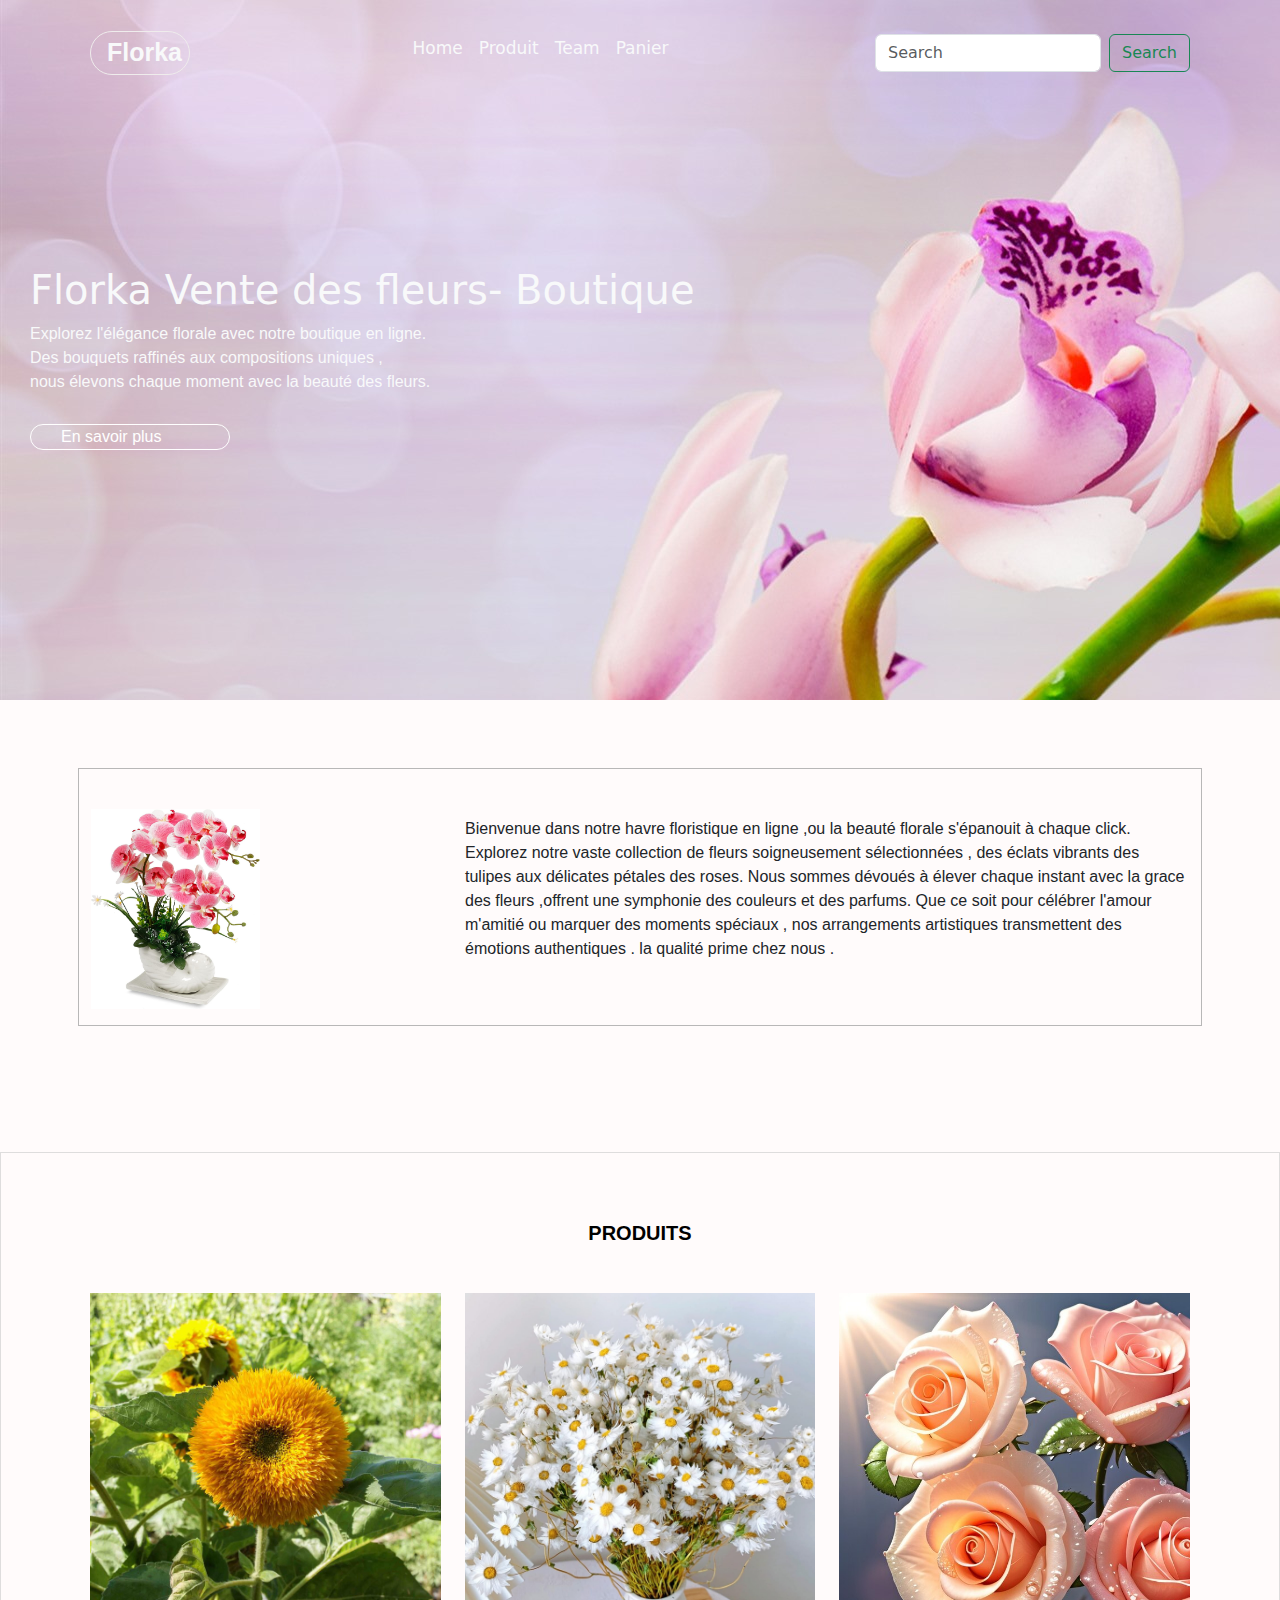
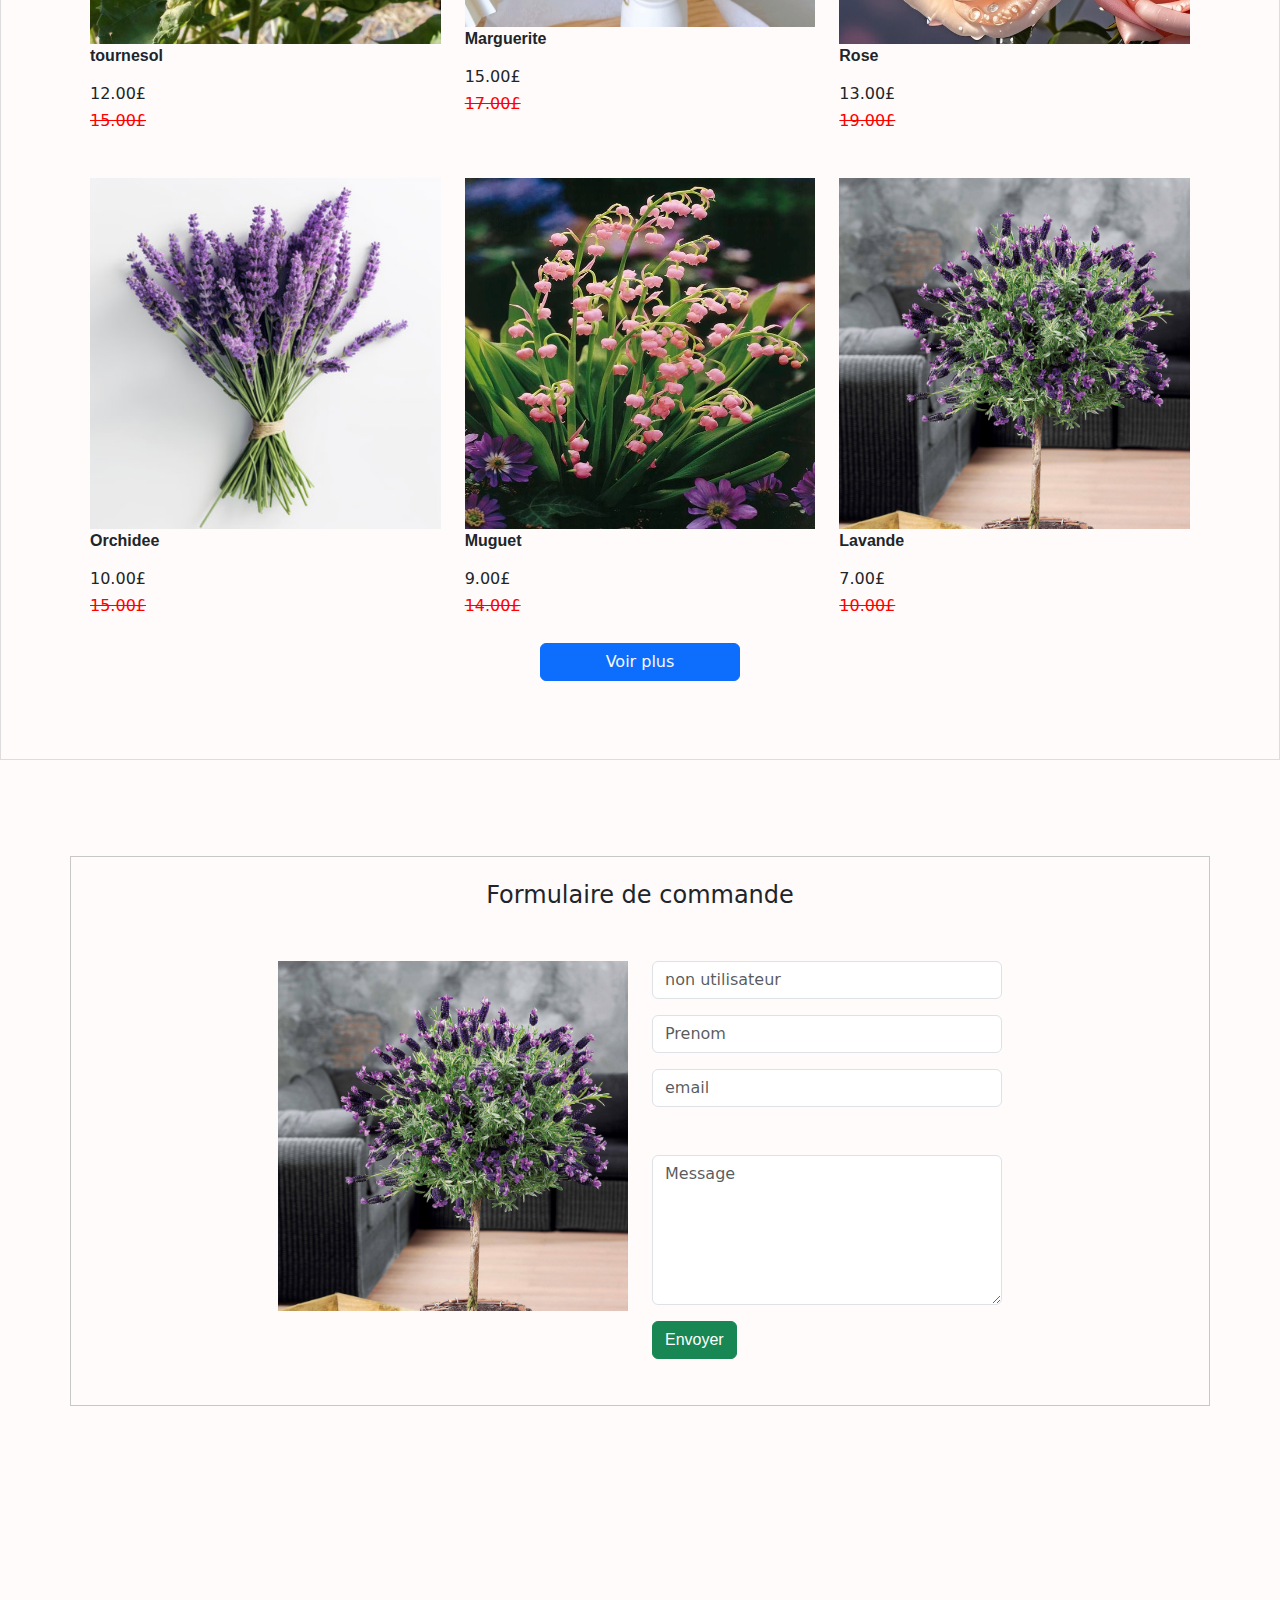
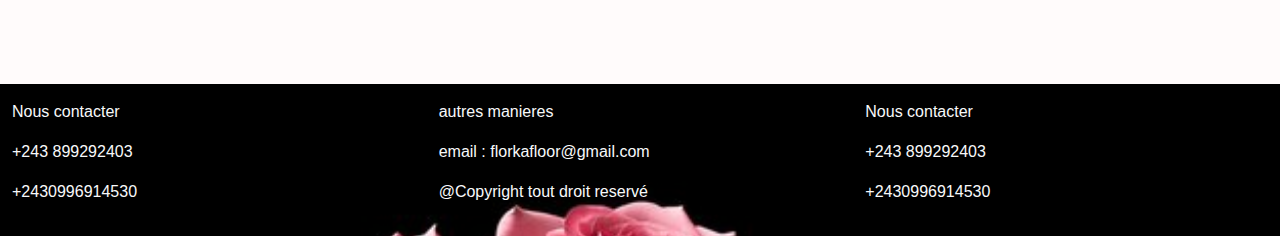
<file: index.html>
<!DOCTYPE html>
<html lang="en">
  <head>
    <meta charset="UTF-8" />
    <meta name="viewport" content="width=device-width, initial-scale=1.0" />
    <title>Document</title>
    <link
      href="https://cdn.jsdelivr.net/npm/bootstrap@5.3.3/dist/css/bootstrap.min.css"
      rel="stylesheet"
      integrity="sha384-QWTKZyjpPEjISv5WaRU9OFeRpok6YctnYmDr5pNlyT2bRjXh0JMhjY6hW+ALEwIH"
      crossorigin="anonymous"
    />
    <script
      src="https://cdn.jsdelivr.net/npm/bootstrap@5.3.3/dist/js/bootstrap.bundle.min.js"
      integrity="sha384-YvpcrYf0tY3lHB60NNkmXc5s9fDVZLESaAA55NDzOxhy9GkcIdslK1eN7N6jIeHz"
      crossorigin="anonymous"
    ></script>
    <link rel="stylesheet" href="index.css" />
  </head>
  <body>
    <header class="header">
      <nav
        class="navbar navbar-expand-lg text-light col-md-12 col-sm-12 col-xs-12"
      >
        <div class="container">
          <a class="navbar-brand text-light fw-bold fs-20 logo" href="#"
            >Florka</a
          >
          <button
            class="navbar-toggler"
            type="button"
            data-bs-toggle="collapse"
            data-bs-target="#navbarSupportedContent"
            aria-controls="navbarSupportedContent"
            aria-expanded="false"
            aria-label="Toggle navigation"
          >
            <span class="navbar-toggler-icon"></span>
          </button>
          <div class="collapse navbar-collapse" id="navbarSupportedContent">
            <ul class="navbar-nav mx-auto mb-2 mr-2 text-light">
              <li class="nav-item">
                <a
                  class="nav-link active text-light"
                  aria-current="page"
                  href="#"
                  >Home</a
                >
              </li>
              <li class="nav-item">
                <a class="nav-link text-light" href="produit.html">Produit</a>
              </li>
              <li class="nav-item">
                <a class="nav-link text-light" href="team.html">Team</a>
              </li>

              <li class="nav-item">
                <a class="nav-link text-light" href="panier.html">Panier</a>
              </li>
            </ul>
            <form class="d-flex" role="search">
              <input
                class="form-control me-2"
                type="search"
                placeholder="Search"
                aria-label="Search"
              />
              <button class="btn btn-outline-success" type="submit">
                Search
              </button>
            </form>
          </div>
        </div>
      </nav>
      <!-- <nav class="navbar navbar-expand-lg  text-light col-md-12 col-sm-12 col-xs-12">
        <div class="container">
          <a class="navbar-brand text-light fw-bold fs-20 logo" href="#">Florka</a>
           <button
            class="navbar-toggler"
            type="button"
            data-bs-toggle="collapse"
            data-bs-target="#navbarsupportedContent"
            aria-controls="navbarSupportedContent"
            aria-expanded="false"
            aria-label="Toggle navigation"
          >
            <span class="navbar-toggler-icon"></span>
          </button> 
           <label for="check" class="check">
            <img src="images/menu.png" alt="">
          </label>
          <div>
            <input type="checkbox" name="check" id="check">
            <ul class="menu2">
              <li class="nav-item">
                <a
                  class="nav-link active text-light"
                  aria-current="page"
                  href="#"
                  >Home</a
                >
              </li>
              <li class="nav-item">
                <a class="nav-link text-light" href="produit.html">Produit</a>
              </li>
              <li class="nav-item">
                <a class="nav-link text-light" href="team.html">Team</a>
              </li>

              <li class="nav-item">
                <a class="nav-link text-light" href="panier.html">Panier</a>
              </li>
            </ul>
          </div>
          <div class="collapse navbar-collapse" id="navbarSupportedContent"> 
            <ul class="navbar-nav mx-auto mb-2 mr-2 text-light menu1">
              <li class="nav-item">
                <a
                  class="nav-link active text-light"
                  aria-current="page"
                  href="#"
                  >Home</a
                >
              </li>
              <li class="nav-item">
                <a class="nav-link text-light" href="produit.html">Produit</a>
              </li>
              <li class="nav-item">
                <a class="nav-link text-light" href="team.html">Team</a>
              </li>

              <li class="nav-item">
                <a class="nav-link text-light" href="panier.html">Panier</a>
              </li>
            </ul>
            <form class="d-flex" role="search">
              <input
                class="form-control me-2 rounded"
                type="search"
                placeholder="Search"
                aria-label="Search"
              />
              <button class="btn btn-secondary mx-3 rounded" type="submit">
                Recherche
              </button>
            </form>
          </div>
        </div>
      </nav> -->
      <div class="titre-p">
        <h1 class="text-light">Florka Vente des fleurs- Boutique</h1>
        <p class="text-light">
          Explorez l'élégance florale avec notre boutique en ligne.<br />
          Des bouquets raffinés aux compositions uniques ,<br />
          nous élevons chaque moment avec la beauté des fleurs.<br />
        </p>
      </div>

      <p class="text-light br-30 bg-outline-light plus">
        <a href="">En savoir plus</a>
      </p>
    </header>

    <section class="bloc-1 py-5">
      <div class="container">
        <div class="row" style="border: 1px solid rgb(184, 183, 183)">
          <div class="col-md-4">
            <img
              src="images/orchidee1.jpg"
              style="height: 200px"
              class="img-fluid border: 1px solid black;"
              alt=""
            />
          </div>
          <div class="col-md-8">
            <p class="py-5" style="font-size: 20">
              Bienvenue dans notre havre floristique en ligne ,ou la beauté
              florale s'épanouit à chaque click. Explorez notre vaste collection
              de fleurs soigneusement sélectionnées , des éclats vibrants des
              tulipes aux délicates pétales des roses. Nous sommes dévoués à
              élever chaque instant avec la grace des fleurs ,offrent une
              symphonie des couleurs et des parfums. Que ce soit pour célébrer
              l'amour m'amitié ou marquer des moments spéciaux , nos
              arrangements artistiques transmettent des émotions authentiques .
              la qualité prime chez nous .
            </p>
          </div>
        </div>
      </div>
    </section>
    <section
      class="bloc-2 py-5 my-5"
      style="border: 1px solid rgb(222, 221, 221)"
    >
      <div class="container">
        <h5 class="mx-auto en-tete text-uppercase">Produits</h5>
        <div class="row">
          <div class="col-md-4 col-sm-12">
            <img src="images/tournesol1.jpg" class="img-fluid" alt="" />
            <p class="mx-auto">tournesol</p>
            <h6 class="mx-auto">12.00£</h6>
            <s><h6 class="mx-auto" style="color: red">15.00£</h6></s>
          </div>
          <div class="col-md-4 col-sm-12">
            <img src="images/marguerite1.jpg" class="img-fluid" alt="" />
            <p class="mx-auto">Marguerite</p>
            <h6 class="mx-auto">15.00£</h6>
            <s><h6 class="mx-auto" style="color: red">17.00£</h6></s>
          </div>
          <div class="col-md-4 col-sm-12">
            <img src="images/rose2.jpg" class="img-fluid" alt="" />
            <p class="mx-auto">Rose</p>
            <h6 class="mx-auto">13.00£</h6>
            <s><h6 class="mx-auto" style="color: red">19.00£</h6></s>
          </div>
          <div class="col-md-4 col-sm-12">
            <img src="images/lavande2.jpg" class="img-fluid" alt="" />
            <p class="mx-auto">Orchidee</p>
            <h6 class="mx-auto">10.00£</h6>
            <s><h6 class="mx-auto" style="color: red">15.00£</h6></s>
          </div>
          <div class="col-md-4 col-sm-12">
            <img src="images/muguet1.jpg" class="img-fluid" alt="" />
            <p class="mx-auto">Muguet</p>
            <h6 class="mx-auto">9.00£</h6>
            <s><h6 class="mx-auto" style="color: red">14.00£</h6></s>
          </div>
          <div class="col-md-4 col-sm-12">
            <img src="images/lavande1.jpg" class="img-fluid" alt="" />
            <p class="mx-auto">Lavande</p>
            <h6 class="mx-auto">7.00£</h6>
            <s><h6 class="mx-auto" style="color: red">10.00£</h6></s>
          </div>

          <a
            href="produit.html"
            class="btn btn-primary text-light voir"
            target="_blank"
            style="width: 200px"
            >Voir plus</a
          >
        </div>
      </div>
    </section>

    <section class="bloc-3 py-5">
      <fieldset>
        <div
          class="container"
          style="border: 1px solid rgb(200, 199, 199); margin-bottom: 30px"
        >
          <legend class="text-center">Formulaire de commande</legend>
          <div class="row">
            <div class="col-sm-12 col-md-2"></div>
            <div class="col-sm-12 col-md-4">
              <img src="images/lavande1.jpg" class="img-fluid" alt="" />
            </div>
            <div class="col-sm-12 col-md-4">
              <form action="index.html" method="post" class="form-submit">
                <div class="input-group mb-3">
                  <input
                    type="text"
                    class="form-control"
                    placeholder="non utilisateur"
                    aria-label="Username"
                    aria-describedby="basic-addon1"
                  />
                </div>
                <div class="input-group mb-3">
                  <input
                    type="text"
                    class="form-control"
                    placeholder="Prenom"
                    aria-label="Username"
                    aria-describedby="basic-addon1"
                  />
                </div>
                <div class="input-group mb-5">
                  <input
                    type="email"
                    class="form-control"
                    placeholder="email"
                    aria-label="Username"
                    aria-describedby="basic-addon1"
                  />
                </div>
                <div class="input-group">
                  <textarea
                    class="form-control"
                    aria-label="With textarea"
                    placeholder="Message"
                    style="height: 150px"
                  ></textarea>
                </div>
                <a href="inscription.html"
                  ><input type="submit" value="Envoyer" class="my-3 btn btn-success"
                /></a>
              </form>
              <div class="col-sm-12 col-md-2"></div>
            </div>
          </div>
        </div>
      </fieldset>
    </section>
    <footer class="" style="font-size: 5px">
      <div class="container-fluid">
        <div class="row" style="font-size: 10px">
          <div
            class="col-sm-4 col-md-4 my-3 text-light"
            style="font-size: 13px"
          >
            <p>Nous contacter</p>
            <p>+243 899292403</p>
            <p>+2430996914530</p>
          </div>
          <div
            class="col-sm-4 col-md-4 text-light my-3"
            style="font-size: 13px"
          >
            <p>autres manieres</p>
            <p>email : florkafloor@gmail.com</p>
            <p>@Copyright tout droit reservé</p>
          </div>
          <div
            class="col-sm-4 col-md-4 text-light my-3"
            style="font-size: 13px"
          >
            <p class="mb-3">Nous contacter</p>
            <p>+243 899292403</p>
            <p>+2430996914530</p>
          </div>
        </div>
      </div>
    </footer>
  </body>
</html>
</file>
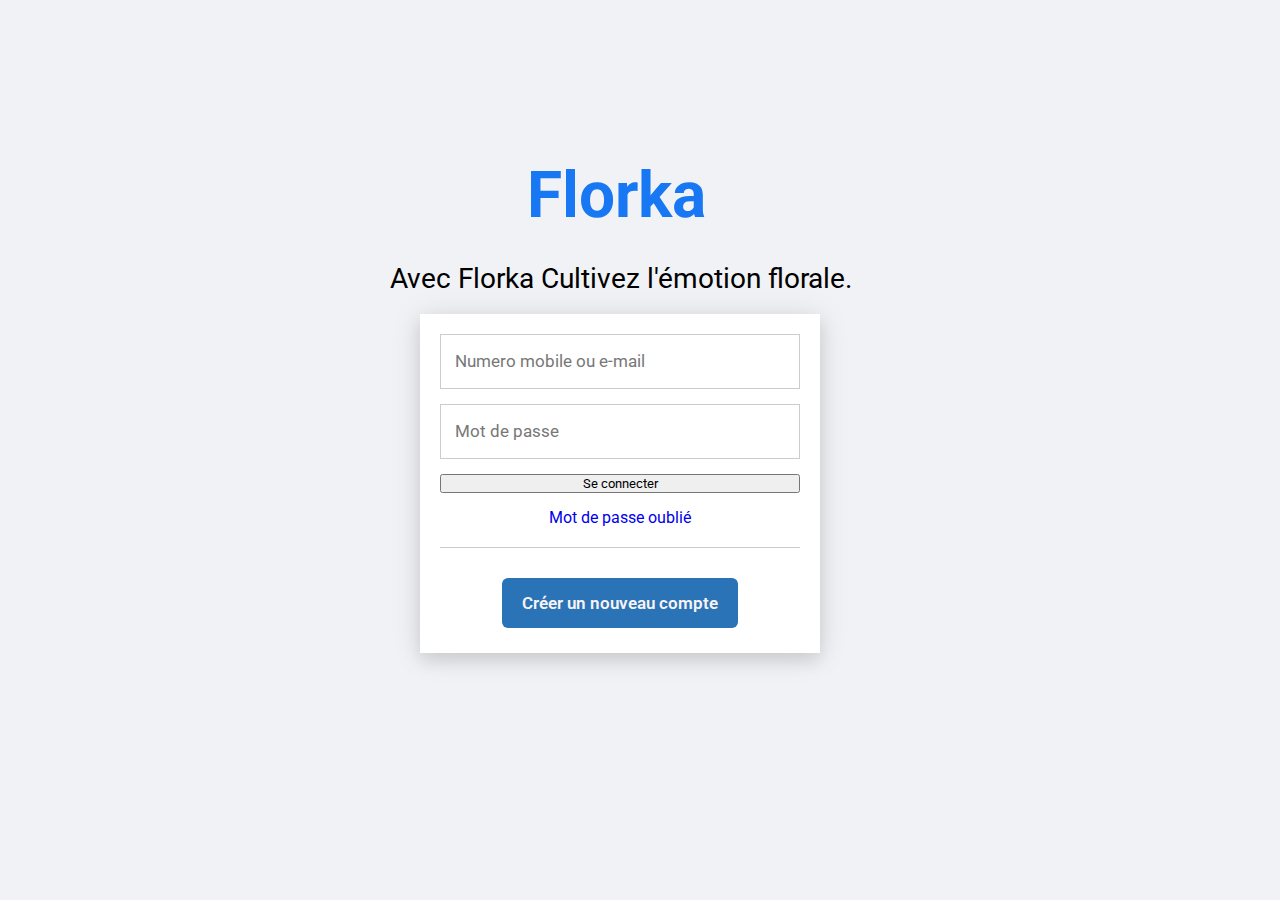
<file: FLORKA_page_connexion.html>
<!DOCTYPE html>
<htm>
<head>
    <meta charset="UTF-8">
    <meta name="viewport" content="width=device-width, initial-scale=1.0">
    <title>Florka login page </title>
    <link rel="stylesheet" href="assets/css/FLORKA.css">
</head>
<body>
    <div class="container flex">
        <div class="Florka-page flex">
            <div class="text">
                <h1 style="text-align: center;"> Florka</h1><br>
                <p> Avec Florka Cultivez l'émotion florale.</p><BR>
                <div>
                    <form action="index.html">
                        <input type="email" placeholder="Numero mobile ou e-mail"required>
                        <input type="password"placeholder= "Mot de passe"required>
                        <div class="link">
                            <button type="submit"class="login">Se connecter </button>
                            <a href="#" class="forgot">Mot de passe oublié</a>
                         </div>
                         <hr>
                         <div class="button">
                            <a href="inscription.html">Créer un nouveau compte</a>
                        </div>
                    </form>
                </div>
            </div>
</body>
</html>
</file>
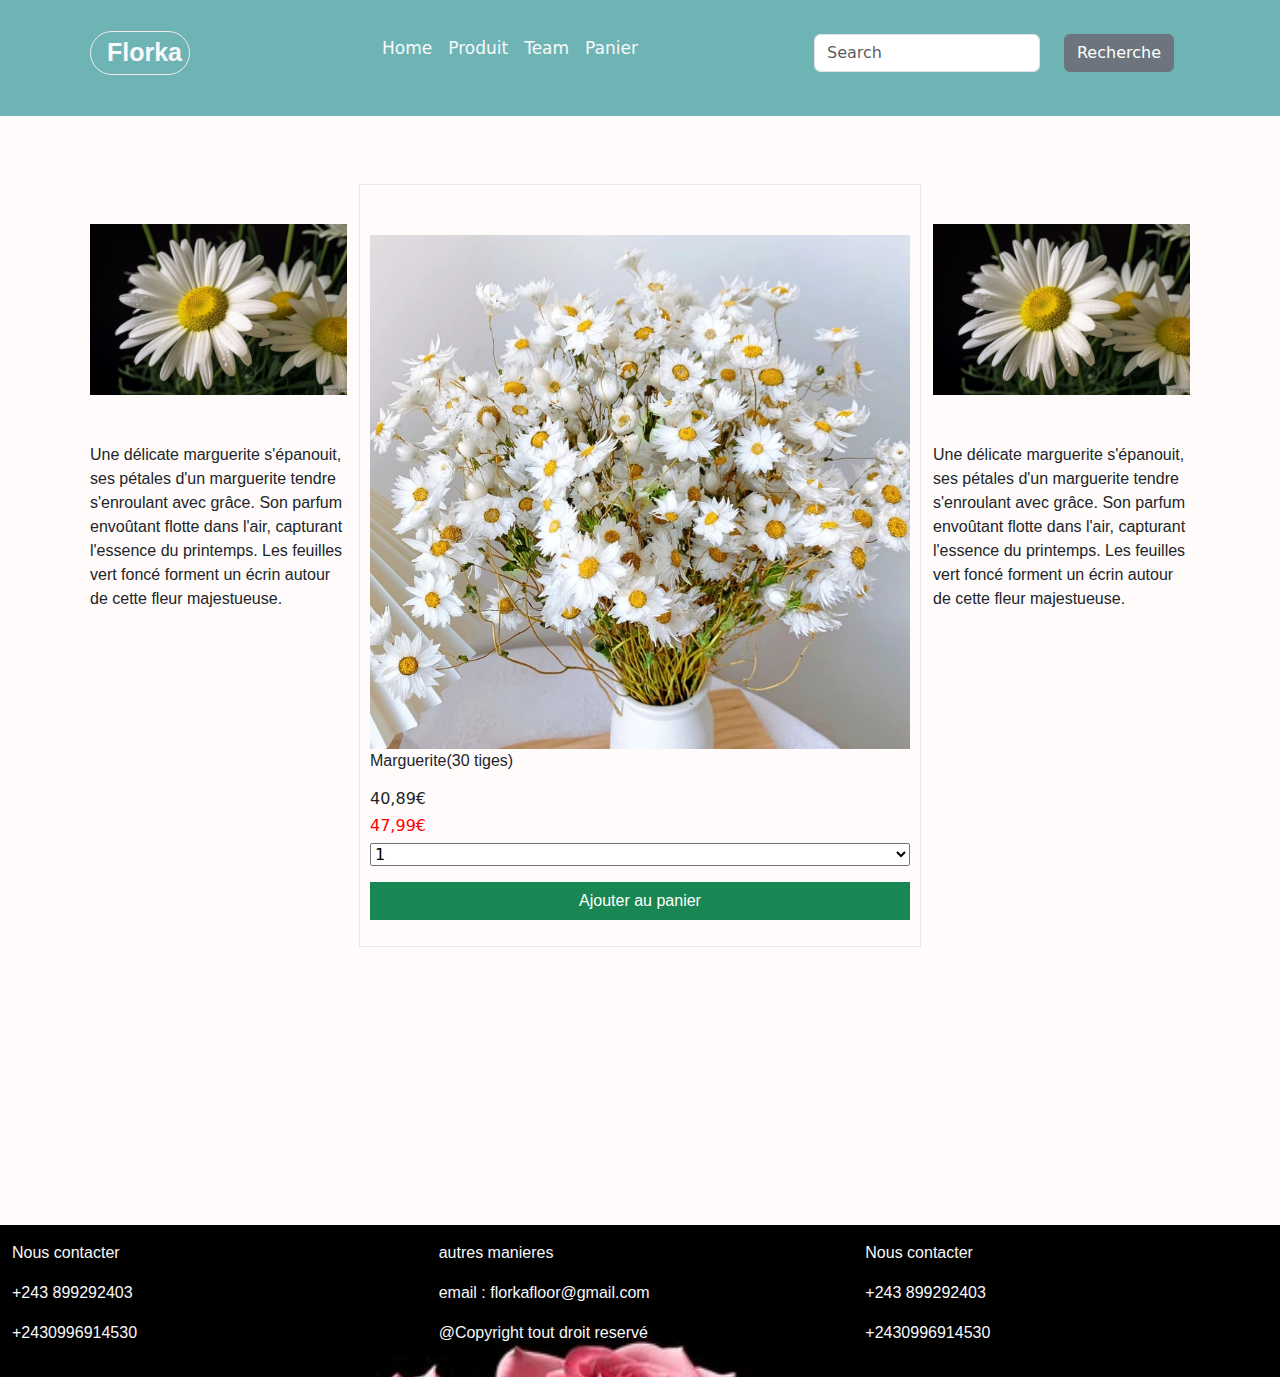
<file: marguerite.html>
<!DOCTYPE html>
<html>
  <head>
    <meta charset="UTF-8" />
    <meta name="viewport" content="width=device-width, initial-scale=1.0" />
    <title>Marguerite</title>
    <link
      href="https://cdn.jsdelivr.net/npm/bootstrap@5.3.3/dist/css/bootstrap.min.css"
      rel="stylesheet"
      integrity="sha384-QWTKZyjpPEjISv5WaRU9OFeRpok6YctnYmDr5pNlyT2bRjXh0JMhjY6hW+ALEwIH"
      crossorigin="anonymous"
    />
    <script
      src="https://cdn.jsdelivr.net/npm/bootstrap@5.3.3/dist/js/bootstrap.bundle.min.js"
      integrity="sha384-YvpcrYf0tY3lHB60NNkmXc5s9fDVZLESaAA55NDzOxhy9GkcIdslK1eN7N6jIeHz"
      crossorigin="anonymous"
    ></script>

    <link rel="stylesheet" href="index.css" />
  </head>
  <body>
    <nav class="navbar nav-kk navbar-expand-lg text-light h-50">
      <div class="container">
        <a class="navbar-brand text-light fw-bold fs-20 logo" href="#"
          >Florka</a
        >
        <button
          class="navbar-toggler"
          type="button"
          data-bs-toggle="collapse"
          data-bs-target="#navbarSupportedContent"
          aria-controls="navbarSupportedContent"
          aria-expanded="false"
          aria-label="Toggle navigation"
        >
          <span class="navbar-toggler-icon"></span>
        </button>
        <div class="collapse navbar-collapse" id="navbarSupportedContent">
          <ul class="navbar-nav mx-auto mb-2 mr-2 text-light">
            <li class="nav-item">
              <a
                class="nav-link active text-light"
                aria-current="page"
                href="index.html"
                target="_blank"
                >Home</a
              >
            </li>
            <li class="nav-item">
              <a class="nav-link text-light" href="produit.html">Produit</a>
            </li>
            <li class="nav-item">
              <a class="nav-link text-light" href="team.html">Team</a>
            </li>

            <li class="nav-item">
              <a
                class="nav-link text-light"
                href="panier.html"
                >Panier</a
              >
            </li>
          </ul>
          <form class="d-flex" role="search">
            <input
              class="form-control me-2 rounded"
              type="search"
              placeholder="Search"
              aria-label="Search"
            />
            <button class="btn btn-secondary mx-3 rounded" type="submit">
              Recherche
            </button>
          </form>
        </div>
      </div>
    </nav>

    <section class="gros-image py-5">
      <div class="container">
        <div class="row">
          <div class="col-md-3 col-sm-5">
            <img src="images/marguerite2.jpg" class="img-fluid" alt="" />
            <p class="py-5">
              Une délicate marguerite s'épanouit, ses pétales d'un marguerite tendre s'enroulant avec grâce. 
              Son parfum envoûtant flotte dans l'air, capturant l'essence du printemps.
              Les feuilles vert foncé forment un écrin autour de cette fleur majestueuse. 
            </p>
          </div>
          <div
            class="col-md-6 col-sm-2"
            style="
              border: 1px solid rgb(233, 232, 232);
              padding: 10px;
              display: flex;
              flex-direction: column;
            "
          >
            <img src="images/marguerite1.jpg" class="img-fluid" alt="" />
            <p class="titre">Marguerite(30 tiges)</p>
            <h6 class="prix">40,89€</h6>
            <s><h6 class="prix-avant" style="color: red">47,99€</h6></s>
            <select name="quantité" id="quantité">
              <optgroup label="quantité">
                <option value="1">1</option>
                <option value="2">2</option>
                <option value="3">3</option>
                <option value="4">4</option>
                <option value="5">5</option>
                <option value="6">6</option>
                <option value="7">7</option>
              </optgroup>
            </select>
            <p
              class="btn btn-success bg-outline-dark rounded-0 text-center my-3"
            >
              <a
                href="panier.html"
                class="ajoutpanier py-5"
                style="
                  text-decoration: none;
                  color: white;
                  font-family: 'Franklin Gothic Medium', 'Arial Narrow', Arial,
                    sans-serif;
                "
                target="_blank"
                >Ajouter au panier</a
              >
            </p>
          </div>
          <div class="col-md-3 col-sm-5">
            <img src="images/marguerite2.jpg" class="img-fluid" alt="" />
            <p class="py-5">
              Une délicate marguerite s'épanouit, ses pétales d'un marguerite tendre s'enroulant avec grâce. 
              Son parfum envoûtant flotte dans l'air, capturant l'essence du printemps.
              Les feuilles vert foncé forment un écrin autour de cette fleur majestueuse.
            </p>
          </div>
        </div>
      </div>
    </section>
    <footer>
      <div class="container-fluid">
        <div class="row">
          <div
            class="col-sm-4 col-md-4 my-3 text-light"
            style="font-size: 13px"
          >
            <p>Nous contacter</p>
            <p>+243 899292403</p>
            <p>+2430996914530</p>
          </div>
          <div
            class="col-sm-4 col-md-4 text-light my-3"
            style="font-size: 13px"
          >
            <p>autres manieres</p>
            <p>email : florkafloor@gmail.com</p>
            <p>@Copyright tout droit reservé</p>
          </div>
          <div
            class="col-sm-4 col-md-4 text-light my-3"
            style="font-size: 13px"
          >
            <p class="mb-3">Nous contacter</p>
            <p>+243 899292403</p>
            <p>+2430996914530</p>
          </div>
        </div>
      </div>
    </footer>
  </body>
</html>
</file>
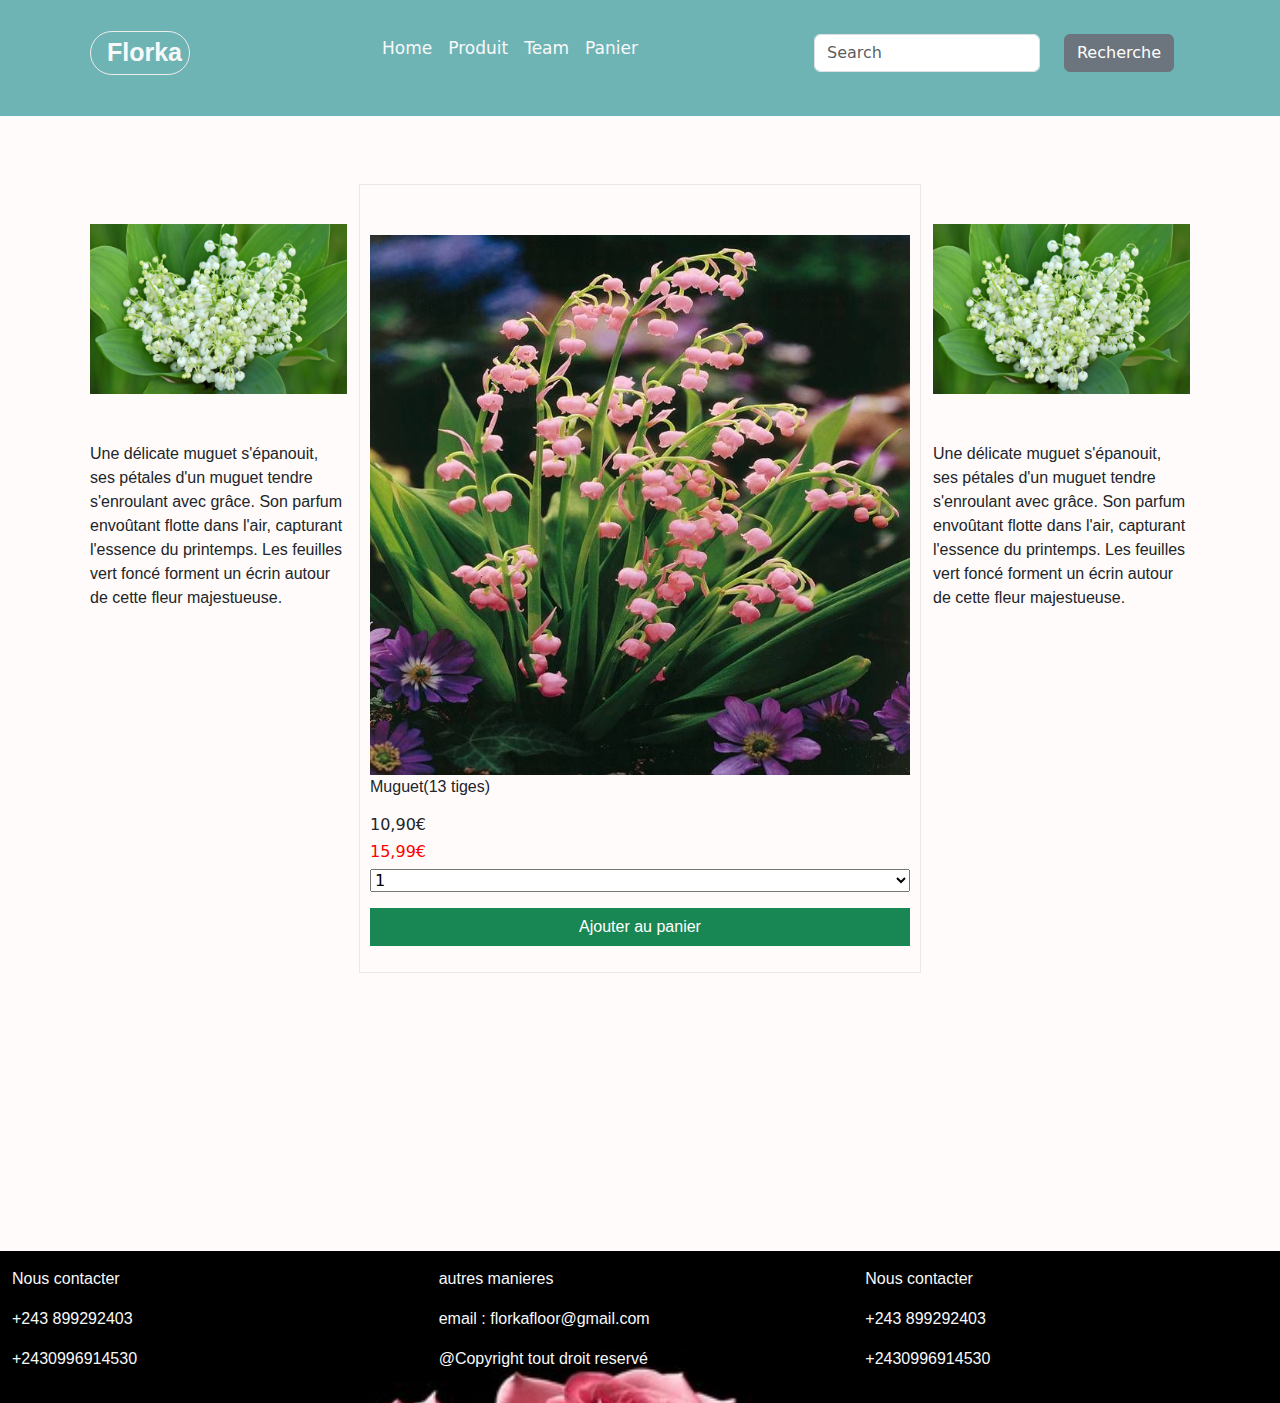
<file: muguet.html>
<!DOCTYPE html>
<html>
  <head>
    <meta charset="UTF-8" />
    <meta name="viewport" content="width=device-width, initial-scale=1.0" />
    <title>Muguet</title>
    <link
      href="https://cdn.jsdelivr.net/npm/bootstrap@5.3.3/dist/css/bootstrap.min.css"
      rel="stylesheet"
      integrity="sha384-QWTKZyjpPEjISv5WaRU9OFeRpok6YctnYmDr5pNlyT2bRjXh0JMhjY6hW+ALEwIH"
      crossorigin="anonymous"
    />
    <script
      src="https://cdn.jsdelivr.net/npm/bootstrap@5.3.3/dist/js/bootstrap.bundle.min.js"
      integrity="sha384-YvpcrYf0tY3lHB60NNkmXc5s9fDVZLESaAA55NDzOxhy9GkcIdslK1eN7N6jIeHz"
      crossorigin="anonymous"
    ></script>

    <link rel="stylesheet" href="index.css" />
  </head>
  <body>
    <nav class="navbar nav-kk navbar-expand-lg text-light h-50">
      <div class="container">
        <a class="navbar-brand text-light fw-bold fs-20 logo" href="#"
          >Florka</a
        >
        <button
          class="navbar-toggler"
          type="button"
          data-bs-toggle="collapse"
          data-bs-target="#navbarSupportedContent"
          aria-controls="navbarSupportedContent"
          aria-expanded="false"
          aria-label="Toggle navigation"
        >
          <span class="navbar-toggler-icon"></span>
        </button>
        <div class="collapse navbar-collapse" id="navbarSupportedContent">
          <ul class="navbar-nav mx-auto mb-2 mr-2 text-light">
            <li class="nav-item">
              <a
                class="nav-link active text-light"
                aria-current="page"
                href="index.html"
                target="_blank"
                >Home</a
              >
            </li>
            <li class="nav-item">
              <a class="nav-link text-light" href="produit.html">Produit</a>
            </li>
            <li class="nav-item">
              <a class="nav-link text-light" href="team.html">Team</a>
            </li>

            <li class="nav-item">
              <a
                class="nav-link text-light"
                href="panier.html"
                >Panier</a
              >
            </li>
          </ul>
          <form class="d-flex" role="search">
            <input
              class="form-control me-2 rounded"
              type="search"
              placeholder="Search"
              aria-label="Search"
            />
            <button class="btn btn-secondary mx-3 rounded" type="submit">
              Recherche
            </button>
          </form>
        </div>
      </div>
    </nav>

    <section class="gros-image py-5">
      <div class="container">
        <div class="row">
          <div class="col-md-3 col-sm-5">
            <img src="images/muguet2.jpg" class="img-fluid" alt="" />
            <p class="py-5">
              Une délicate muguet s'épanouit, ses pétales d'un muguet tendre s'enroulant avec grâce. 
              Son parfum envoûtant flotte dans l'air, capturant l'essence du printemps.
              Les feuilles vert foncé forment un écrin autour de cette fleur majestueuse. 
            </p>
          </div>
          <div
            class="col-md-6 col-sm-2"
            style="
              border: 1px solid rgb(233, 232, 232);
              padding: 10px;
              display: flex;
              flex-direction: column;
            "
          >
            <img src="images/muguet1.jpg" class="img-fluid" alt="" />
            <p class="titre">Muguet(13 tiges)</p>
            <h6 class="prix">10,90€</h6>
            <s><h6 class="prix-avant" style="color: red">15,99€</h6></s>
            <select name="quantité" id="quantité">
              <optgroup label="quantité">
                <option value="1">1</option>
                <option value="2">2</option>
                <option value="3">3</option>
                <option value="4">4</option>
                <option value="5">5</option>
                <option value="6">6</option>
                <option value="7">7</option>
              </optgroup>
            </select>
            <p
              class="btn btn-success bg-outline-dark rounded-0 text-center my-3"
            >
              <a
                href="panier.html"
                class="ajoutpanier py-5"
                style="
                  text-decoration: none;
                  color: white;
                  font-family: 'Franklin Gothic Medium', 'Arial Narrow', Arial,
                    sans-serif;
                "
                target="_blank"
                >Ajouter au panier</a
              >
            </p>
          </div>
          <div class="col-md-3 col-sm-5">
            <img src="images/muguet2.jpg" class="img-fluid" alt="" />
            <p class="py-5">
              Une délicate muguet s'épanouit, ses pétales d'un muguet tendre s'enroulant avec grâce. 
              Son parfum envoûtant flotte dans l'air, capturant l'essence du printemps.
              Les feuilles vert foncé forment un écrin autour de cette fleur majestueuse.
            </p>
          </div>
        </div>
      </div>
    </section>
    <footer>
      <div class="container-fluid">
        <div class="row">
          <div
            class="col-sm-4 col-md-4 my-3 text-light"
            style="font-size: 13px"
          >
            <p>Nous contacter</p>
            <p>+243 899292403</p>
            <p>+2430996914530</p>
          </div>
          <div
            class="col-sm-4 col-md-4 text-light my-3"
            style="font-size: 13px"
          >
            <p>autres manieres</p>
            <p>email : florkafloor@gmail.com</p>
            <p>@Copyright tout droit reservé</p>
          </div>
          <div
            class="col-sm-4 col-md-4 text-light my-3"
            style="font-size: 13px"
          >
            <p class="mb-3">Nous contacter</p>
            <p>+243 899292403</p>
            <p>+2430996914530</p>
          </div>
        </div>
      </div>
    </footer>
  </body>
</html>
</file>
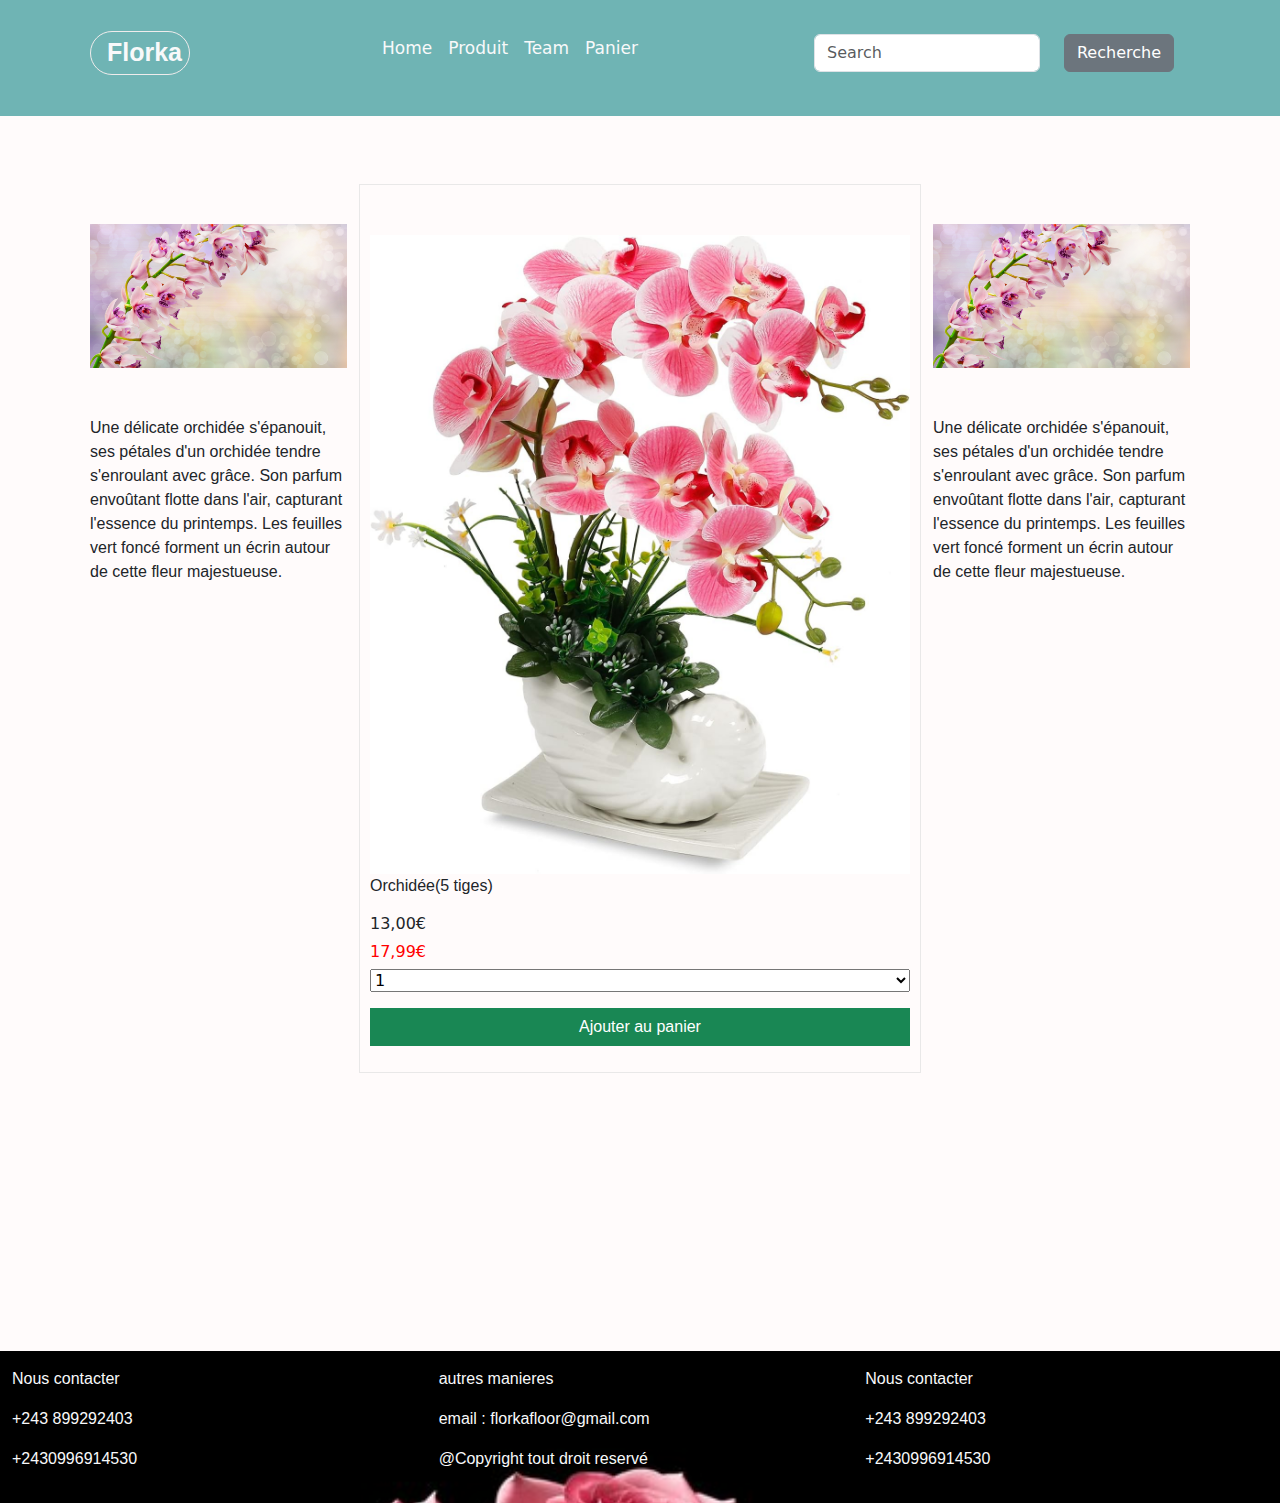
<file: orchidee.html>
<!DOCTYPE html>
<html>
  <head>
    <meta charset="UTF-8" />
    <meta name="viewport" content="width=device-width, initial-scale=1.0" />
    <title>Orchidée</title>
    <link
      href="https://cdn.jsdelivr.net/npm/bootstrap@5.3.3/dist/css/bootstrap.min.css"
      rel="stylesheet"
      integrity="sha384-QWTKZyjpPEjISv5WaRU9OFeRpok6YctnYmDr5pNlyT2bRjXh0JMhjY6hW+ALEwIH"
      crossorigin="anonymous"
    />
    <script
      src="https://cdn.jsdelivr.net/npm/bootstrap@5.3.3/dist/js/bootstrap.bundle.min.js"
      integrity="sha384-YvpcrYf0tY3lHB60NNkmXc5s9fDVZLESaAA55NDzOxhy9GkcIdslK1eN7N6jIeHz"
      crossorigin="anonymous"
    ></script>

    <link rel="stylesheet" href="index.css" />
  </head>
  <body>
    <nav class="navbar nav-kk navbar-expand-lg text-light h-50">
      <div class="container">
        <a class="navbar-brand text-light fw-bold fs-20 logo" href="#"
          >Florka</a
        >
        <button
          class="navbar-toggler"
          type="button"
          data-bs-toggle="collapse"
          data-bs-target="#navbarSupportedContent"
          aria-controls="navbarSupportedContent"
          aria-expanded="false"
          aria-label="Toggle navigation"
        >
          <span class="navbar-toggler-icon"></span>
        </button>
        <div class="collapse navbar-collapse" id="navbarSupportedContent">
          <ul class="navbar-nav mx-auto mb-2 mr-2 text-light">
            <li class="nav-item">
              <a
                class="nav-link active text-light"
                aria-current="page"
                href="index.html"
                target="_blank"
                >Home</a
              >
            </li>
            <li class="nav-item">
              <a class="nav-link text-light" href="produit.html">Produit</a>
            </li>
            <li class="nav-item">
              <a class="nav-link text-light" href="team.html">Team</a>
            </li>

            <li class="nav-item">
              <a
                class="nav-link text-light"
                href="panier.html"
                >Panier</a
              >
            </li>
          </ul>
          <form class="d-flex" role="search">
            <input
              class="form-control me-2 rounded"
              type="search"
              placeholder="Search"
              aria-label="Search"
            />
            <button class="btn btn-secondary mx-3 rounded" type="submit">
              Recherche
            </button>
          </form>
        </div>
      </div>
    </nav>

    <section class="gros-image py-5">
      <div class="container">
        <div class="row">
          <div class="col-md-3 col-sm-5">
            <img src="images/orchidee2.jpg" class="img-fluid" alt="" />
            <p class="py-5">
              Une délicate orchidée s'épanouit, ses pétales d'un orchidée tendre s'enroulant avec grâce. 
              Son parfum envoûtant flotte dans l'air, capturant l'essence du printemps.
              Les feuilles vert foncé forment un écrin autour de cette fleur majestueuse. 
            </p>
          </div>
          <div
            class="col-md-6 col-sm-2"
            style="
              border: 1px solid rgb(233, 232, 232);
              padding: 10px;
              display: flex;
              flex-direction: column;
            "
          >
            <img src="images/orchidee1.jpg" class="img-fluid" alt="" />
            <p class="titre">Orchidée(5 tiges)</p>
            <h6 class="prix">13,00€</h6>
            <s><h6 class="prix-avant" style="color: red">17,99€</h6></s>
            <select name="quantité" id="quantité">
              <optgroup label="quantité">
                <option value="1">1</option>
                <option value="2">2</option>
                <option value="3">3</option>
                <option value="4">4</option>
                <option value="5">5</option>
                <option value="6">6</option>
                <option value="7">7</option>
              </optgroup>
            </select>
            <p
              class="btn btn-success bg-outline-dark rounded-0 text-center my-3"
            >
              <a
                href="panier.html"
                class="ajoutpanier py-5"
                style="
                  text-decoration: none;
                  color: white;
                  font-family: 'Franklin Gothic Medium', 'Arial Narrow', Arial,
                    sans-serif;
                "
                target="_blank"
                >Ajouter au panier</a
              >
            </p>
          </div>
          <div class="col-md-3 col-sm-5">
            <img src="images/orchidee2.jpg" class="img-fluid" alt="" />
            <p class="py-5">
               Une délicate orchidée s'épanouit, ses pétales d'un orchidée tendre s'enroulant avec grâce. 
              Son parfum envoûtant flotte dans l'air, capturant l'essence du printemps.
              Les feuilles vert foncé forment un écrin autour de cette fleur majestueuse.
            </p>
          </div>
        </div>
      </div>
    </section>
    <footer>
      <div class="container-fluid">
        <div class="row">
          <div
            class="col-sm-4 col-md-4 my-3 text-light"
            style="font-size: 13px"
          >
            <p>Nous contacter</p>
            <p>+243 899292403</p>
            <p>+2430996914530</p>
          </div>
          <div
            class="col-sm-4 col-md-4 text-light my-3"
            style="font-size: 13px"
          >
            <p>autres manieres</p>
            <p>email : florkafloor@gmail.com</p>
            <p>@Copyright tout droit reservé</p>
          </div>
          <div
            class="col-sm-4 col-md-4 text-light my-3"
            style="font-size: 13px"
          >
            <p class="mb-3">Nous contacter</p>
            <p>+243 899292403</p>
            <p>+2430996914530</p>
          </div>
        </div>
      </div>
    </footer>
  </body>
</html>
</file>
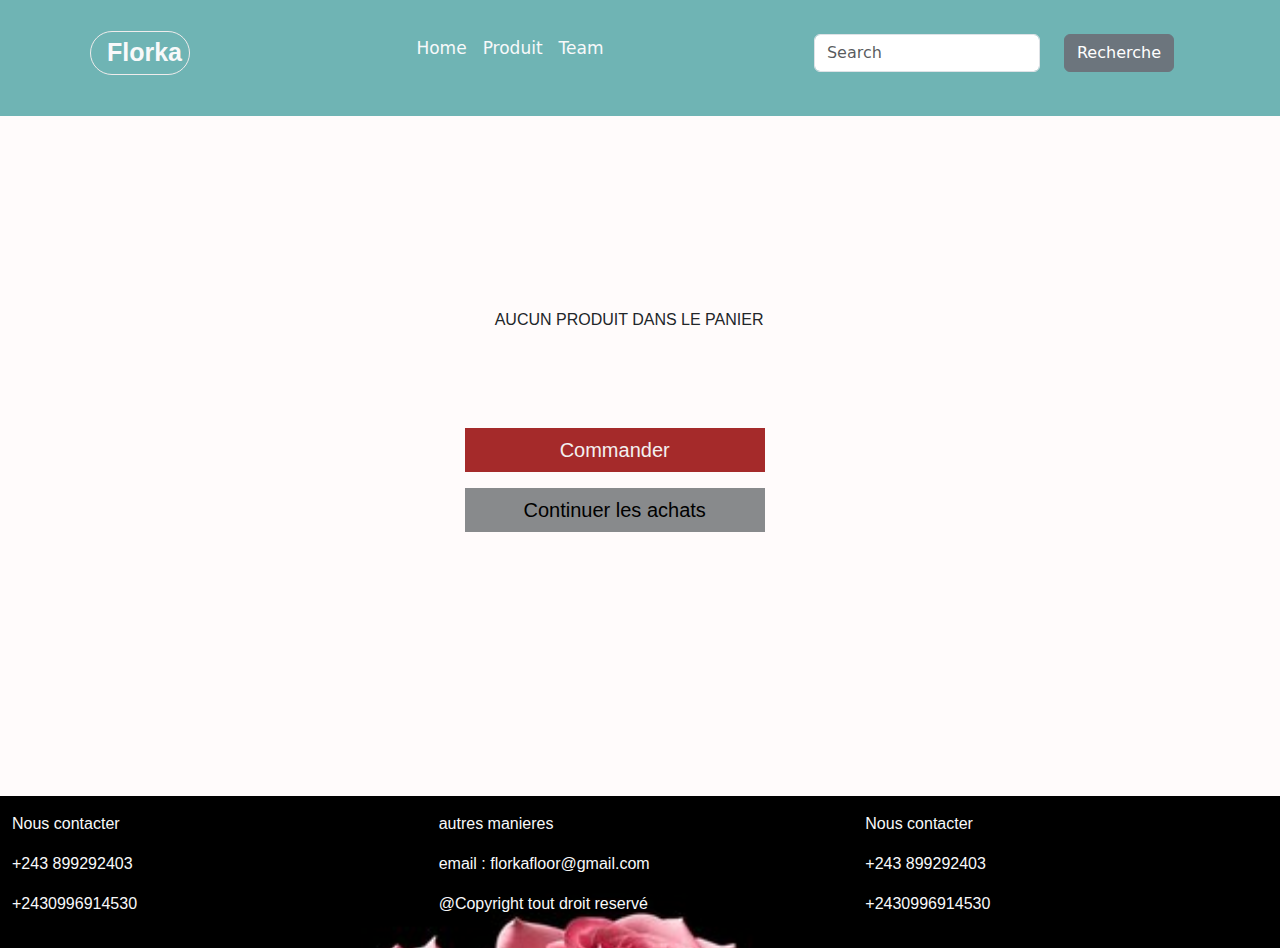
<file: panier.html>
<!DOCTYPE html>
<html lang="en">
  <head>
    <meta charset="UTF-8" />
    <meta name="viewport" content="width=device-width, initial-scale=1.0" />
    <title>Document</title>
    <link
      href="https://cdn.jsdelivr.net/npm/bootstrap@5.3.3/dist/css/bootstrap.min.css"
      rel="stylesheet"
      integrity="sha384-QWTKZyjpPEjISv5WaRU9OFeRpok6YctnYmDr5pNlyT2bRjXh0JMhjY6hW+ALEwIH"
      crossorigin="anonymous"
    />
    <script
      src="https://cdn.jsdelivr.net/npm/bootstrap@5.3.3/dist/js/bootstrap.bundle.min.js"
      integrity="sha384-YvpcrYf0tY3lHB60NNkmXc5s9fDVZLESaAA55NDzOxhy9GkcIdslK1eN7N6jIeHz"
      crossorigin="anonymous"
    ></script>
    <link rel="stylesheet" href="index.css" />
  </head>
  <body>
    <nav class="navbar nav-kk navbar-expand-lg b text-light h-50">
      <div class="container">
        <a class="navbar-brand text-light fw-bold fs-20 logo" href="#"
          >Florka</a
        >
        <button
          class="navbar-toggler"
          type="button"
          data-bs-toggle="collapse"
          data-bs-target="#navbarSupportedContent"
          aria-controls="navbarSupportedContent"
          aria-expanded="false"
          aria-label="Toggle navigation"
        >
          <span class="navbar-toggler-icon"></span>
        </button>
        <div class="collapse navbar-collapse" id="navbarSupportedContent">
          <ul class="navbar-nav mx-auto mb-2 mr-2 text-light">
            <li class="nav-item">
              <a
                class="nav-link active text-light"
                aria-current="page"
                href="index.html"
                >Home</a
              >
            </li>
            <li class="nav-item">
              <a class="nav-link text-light" href="produit.html">Produit</a>
            </li>
            <li class="nav-item">
              <a class="nav-link text-light" href="team.html">Team</a>
            </li>
          </ul>
          <form class="d-flex" role="search">
            <input
              class="form-control me-2 rounded"
              type="search"
              placeholder="Search"
              aria-label="Search"
            />
            <button class="btn btn-secondary mx-3 rounded" type="submit">
              Recherche
            </button>
          </form>
        </div>
      </div>
    </nav>
    <section class="panier py-5 my-5">
      <div class="containre">
        <div class="row">
          <div class="col-md-4 col-sm-12"></div>
          <div class="col-md-4 col-sm-12">
            <p class="text-uppercase produit py-5 my-5">
              Aucun produit dans le panier
            </p>

            <p><a href="" class="btn Commander rounded-0">Commander</a></p>
            <p>
              <a href="" class="btn achat rounded-0">Continuer les achats</a>
            </p>
          </div>
          <div class="col-md-4 col-sm-12"></div>
        </div>
      </div>
    </section>
    <footer>
      <div class="container-fluid">
        <div class="row">
          <div
            class="col-sm-4 col-md-4 my-3 text-light"
            style="font-size: 13px"
          >
            <p>Nous contacter</p>
            <p>+243 899292403</p>
            <p>+2430996914530</p>
          </div>
          <div
            class="col-sm-4 col-md-4 text-light my-3"
            style="font-size: 13px"
          >
            <p>autres manieres</p>
            <p>email : florkafloor@gmail.com</p>
            <p>@Copyright tout droit reservé</p>
          </div>
          <div
            class="col-sm-4 col-md-4 text-light my-3"
            style="font-size: 13px"
          >
            <p class="mb-3">Nous contacter</p>
            <p>+243 899292403</p>
            <p>+2430996914530</p>
          </div>
        </div>
      </div>
    </footer>
  </body>
</html>
</file>
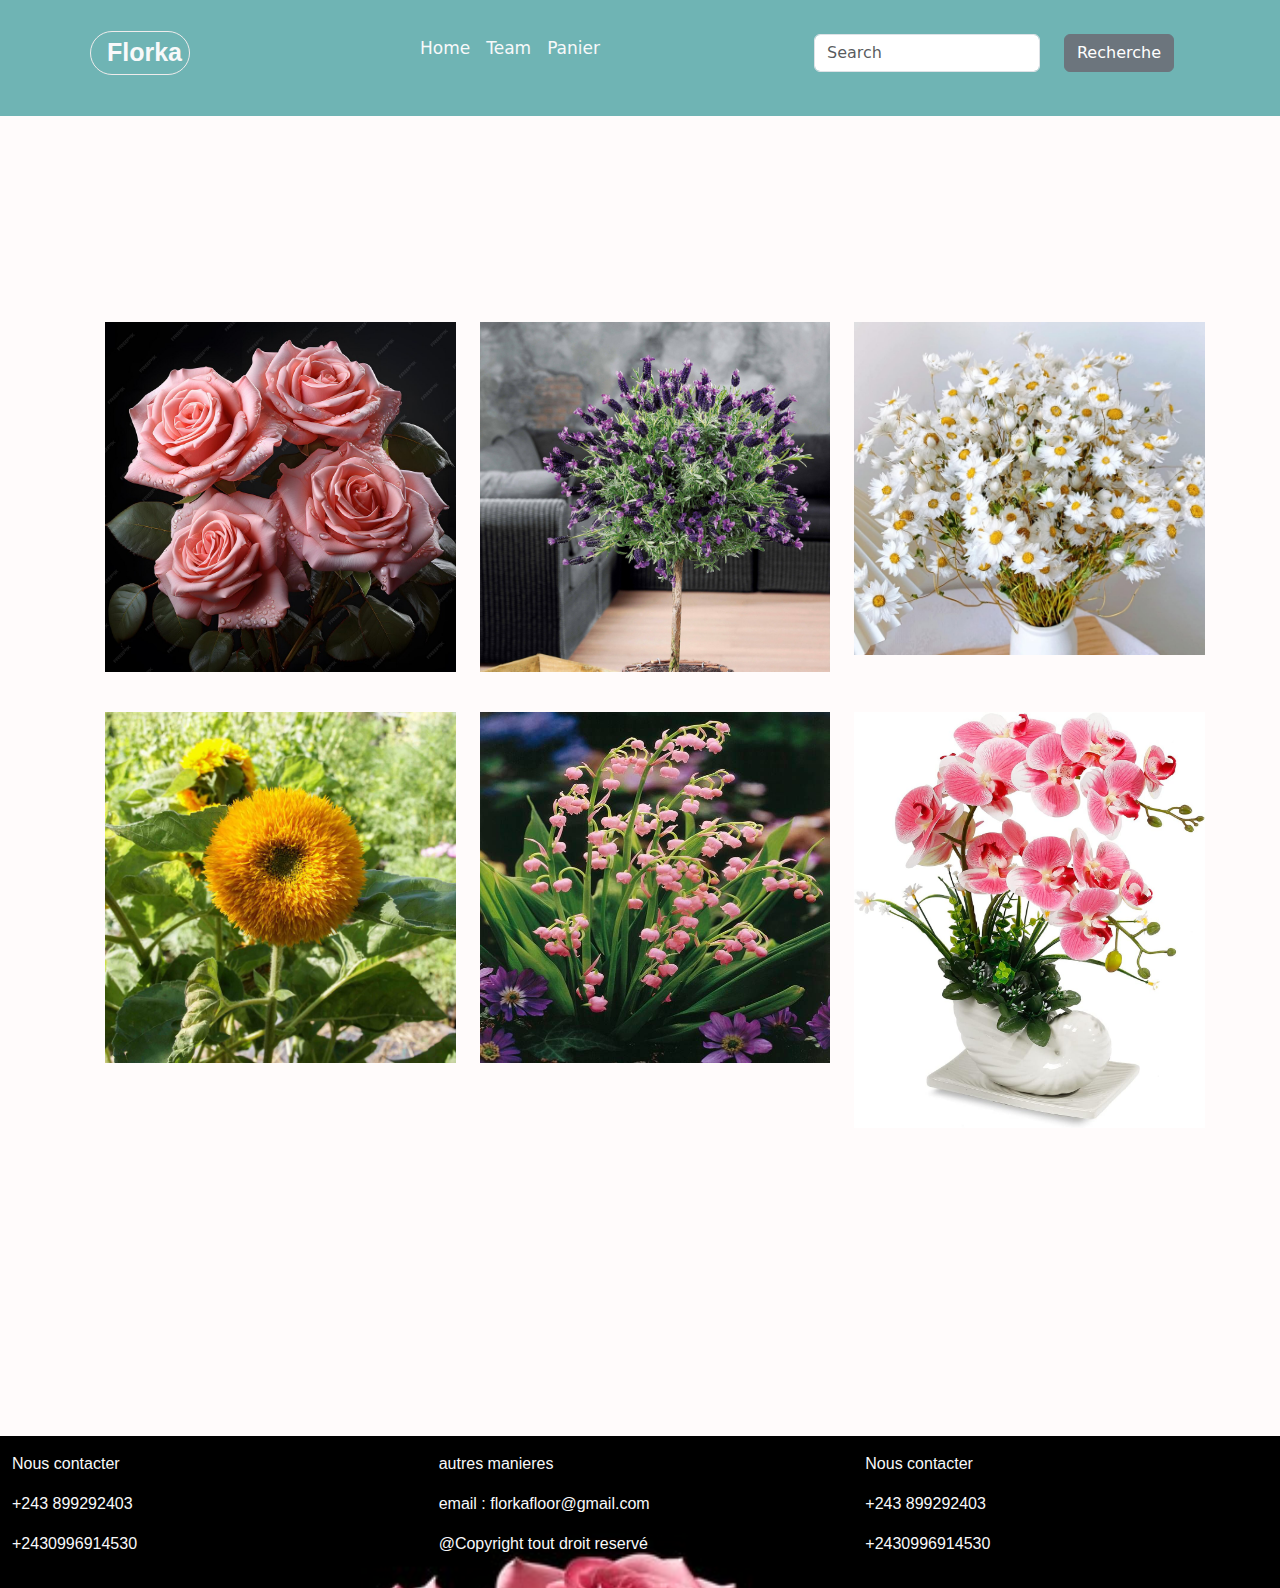
<file: produit.html>
<!DOCTYPE html>
<html lang="en">
  <head>
    <meta charset="UTF-8" />
    <meta name="viewport" content="width=device-width, initial-scale=1.0" />
    <title>Produits</title>
    <link
      href="https://cdn.jsdelivr.net/npm/bootstrap@5.3.3/dist/css/bootstrap.min.css"
      rel="stylesheet"
      integrity="sha384-QWTKZyjpPEjISv5WaRU9OFeRpok6YctnYmDr5pNlyT2bRjXh0JMhjY6hW+ALEwIH"
      crossorigin="anonymous"
    />
    <script
      src="https://cdn.jsdelivr.net/npm/bootstrap@5.3.3/dist/js/bootstrap.bundle.min.js"
      integrity="sha384-YvpcrYf0tY3lHB60NNkmXc5s9fDVZLESaAA55NDzOxhy9GkcIdslK1eN7N6jIeHz"
      crossorigin="anonymous"
    ></script>

    <link rel="stylesheet" href="index.css" />
    <style></style>
  </head>
  <body>
    <!-- <nav class="navbar nav-kk navbar-expand-lg  bg-gray text-light">
        <div class="container">
          <a class="navbar-brand text-light fw-bold fs-20 logo" href="#">Florka</a>
          <button class="navbar-toggler" type="button" data-bs-toggle="collapse" data-bs-target="#navbarSupportedContent" aria-controls="navbarSupportedContent" aria-expanded="false" aria-label="Toggle navigation">
            <span class="navbar-toggler-icon"></span>
          </button>
          <div class="collapse navbar-collapse" id="navbarSupportedContent">
            <ul class="navbar-nav mx-auto mb-2 mr-2 text-light">
              <li class="nav-item">
                <a class="nav-link active text-light" aria-current="page" href="#">Home</a>
              </li>
              <li class="nav-item">
                <a class="nav-link text-light" href="produit.html">Produit</a>
              </li>
              <li class="nav-item">
                <a class="nav-link text-light" href="team.html">Team</a>
              </li>
              
              <li class="nav-item">
                <a class="nav-link text-light" href="panier.html">Panier</a>
              </li>
            </ul>
            <form class="d-flex" role="search">
              <input class="form-control me-2" type="search" placeholder="Search" aria-label="Search">
              <button class="btn btn-outline-success" type="submit">Search</button>
            </form>
          </div>
        </div>
      </nav> -->
    <!--<nav class="navbar navbar-expand-md navbar-dark fixed bg-dark">
            <div class="container-fluid">
              <div class="collapse navbar-collapse" id="navbarCollapse">
                <ul class="navbar-nav me-auto mb-2 mb-md-0 ">
                  <li class="nav-item">
                    <a class="nav-link" href="home.html">Home</a>
                  </li>
                  <li class="nav-item">
                    <a class="nav-link active" aria-current="page" href="produit.html">Produits</a>
                  </li>
                </ul>
              </div>
            </div>
        </nav>-->
    <nav class="navbar nav-kk navbar-expand-lg b text-light h-50">
      <div class="container">
        <a class="navbar-brand text-light fw-bold fs-20 logo" href="#"
          >Florka</a
        >
        <button
          class="navbar-toggler"
          type="button"
          data-bs-toggle="collapse"
          data-bs-target="#navbarSupportedContent"
          aria-controls="navbarSupportedContent"
          aria-expanded="false"
          aria-label="Toggle navigation"
        >
          <span class="navbar-toggler-icon"></span>
        </button>
        <div
          class="collapse navbar-collapse bg-gray"
          id="navbarSupportedContent"
        >
          <ul class="navbar-nav mx-auto mb-2 mr-2 text-dark">
            <li class="nav-item">
              <a class="nav-link text-light" href="index.html">Home</a>
            </li>
            <li class="nav-item">
              <a class="nav-link text-light" href="team.html">Team</a>
            </li>

            <li class="nav-item">
              <a class="nav-link text-light" href="panier.html">Panier</a>
            </li>
          </ul>
          <form class="d-flex" role="search">
            <input
              class="form-control me-2 rounded"
              type="search"
              placeholder="Search"
              aria-label="Search"
            />
            <button class="btn btn-secondary mx-3 rounded" type="submit">
              Recherche
            </button>
          </form>
        </div>
      </div>
    </nav>
    <section class="py-5 my-5">
      <main>
        <p></p>
        <section class="produit">
          <div class="container">
            <div class="row">
              <div class="col-md-4 col-sm-12">
                <a href="rose.html" target="_blank">
                  <img src="images/rose1.jpg" class="img-fluid" alt="" />
                </a>
              </div>
              <div class="col-md-4 col-sm-12">
                <a href="lavande.html" target="_blank">
                  <img src="images/lavande1.jpg" class="img-fluid" alt="" />
                </a>
              </div>
              <div class="col-md-4 col-sm-12">
                <a href="marguerite.html" target="_blank">
                  <img src="images/marguerite1.jpg" class="img-fluid" alt="" />
                </a>
              </div>
              <div class="col-md-4 col-sm-12">
                <a href="tournesol.html" class="photo" target="_blank">
                  <img src="images/tournesol1.jpg" class="img-fluid" alt="" />
                </a>
              </div>
              <div class="col-md-4 col-sm-12">
                <a href="muguet.html" class="photo" target="_blank">
                  <img src="images/muguet1.jpg" class="img-fluid" alt="" />
                </a>
              </div>
              <div class="col-md-4 col-sm-12">
                <a href="orchidee.html" class="photo" target="_blank">
                  <img src="images/orchidee1.jpg" class="img-fluid" alt="" />
                </a>
              </div>
            </div>
          </div>
          <!-- <a href="#" target="_blank" style="text-decoration: none;"> <h5 style="width: 200px; font-family: 'Franklin Gothic Medium', 'Arial Narrow', Arial, sans-serif;">SORTES DES FLEURS</h5> </a>
            <div class="rose">
                <a href="rose.html" target="_blank">
                    <img src="images/rose1.jpg" alt="">
                </a>
                <a href="lavande.html" target="_blank">
                    <img src="images/lavande1.jpg" alt="">
                </a>
                <a href="marguerite.html" target="_blank">
                    <img src="images/marguerite1.jpg" alt="">
                </a>
            </div>

            <a href="#" target="_blank"> <h5></h5></a>
            <div class="tournesol">
                <a href="tournesol.html" class="photo" target="_blank">
                    <img src="images/tournesol1.jpg" alt="">
                </a>
                <a href="muguet.html" class="photo" target="_blank">
                    <img src="images/muguet1.jpg" alt="">
                </a>
                <a href="orchidee.html" class="photo" target="_blank">
                    <img src="images/orchidee1.jpg" alt="">
                </a>
            </div> -->

          <!-- <a href="lavande.html" target="_blank"> <h5>Les Lavandes</h5> </a>
            <div class="lavande">
                <a href="images/lavande1.jpg">
                    <img src="images/lavande1.jpg" alt="">
                </a>
                <a href="images/lavande2.jpg">
                    <img src="images/lavande2.jpg" alt="">
                </a>
                <a href="images/lavande3.jpg">
                    <img src="images/lavande3.jpg" alt="">
                </a>
            </div>

            <a href="orchidee.html" target="_blank"> <h5>Les Orchidées</h5> </a>
            <div class="orchidee">
                <a href="images/orchidee1.jpg">
                    <img src="images/orchidee1.jpg" alt="">
                </a>
                <a href="images/orchidee2.jpg">
                    <img src="images/orchidee2.jpg" alt="">
                </a>
                <a href="images/orchidee3.jpg">
                    <img src="images/orchidee3.jpg" alt="">
                </a>
            </div>
            
            <a href="marguerite.html" target="_blank"> <h5>Les Marguerites</h5> </a>
            <div class="marguerite">
                <a href="images/marguerite1.jpg">
                    <img src="images/marguerite1.jpg" alt="">
                </a>
                <a href="images/marguerite2.jpg">
                    <img src="images/marguerite2.jpg" alt="">
                </a>
                <a href="images/marguerite3.jpg">
                    <img src="images/marguerite3.jpg" alt="">
                </a>
            </div>

            <a href="muguet.html" target="_blank"> <h5>Les Muguets</h5> </a>
            <div class="muguet">
                <a href="images/muguet1.jpg">
                    <img src="images/muguet1.jpg" alt="">
                </a>
                <a href="images/muguet2.jpg">
                    <img src="images/muguet2.jpg" alt="">
                </a>
                <a href="images/muguet3.jpg">
                    <img src="images/muguet3.jpg" alt="">
                </a>
            </div> -->
        </section>
      </main>
    </section>
    <footer>
      <div class="container-fluid">
        <div class="row">
          <div
            class="col-sm-4 col-md-4 my-3 text-light"
            style="font-size: 13px"
          >
            <p>Nous contacter</p>
            <p>+243 899292403</p>
            <p>+2430996914530</p>
          </div>
          <div
            class="col-sm-4 col-md-4 text-light my-3"
            style="font-size: 13px"
          >
            <p>autres manieres</p>
            <p>email : florkafloor@gmail.com</p>
            <p>@Copyright tout droit reservé</p>
          </div>
          <div
            class="col-sm-4 col-md-4 text-light my-3"
            style="font-size: 13px"
          >
            <p class="mb-3">Nous contacter</p>
            <p>+243 899292403</p>
            <p>+2430996914530</p>
          </div>
        </div>
      </div>
    </footer>
  </body>
</html>
</file>
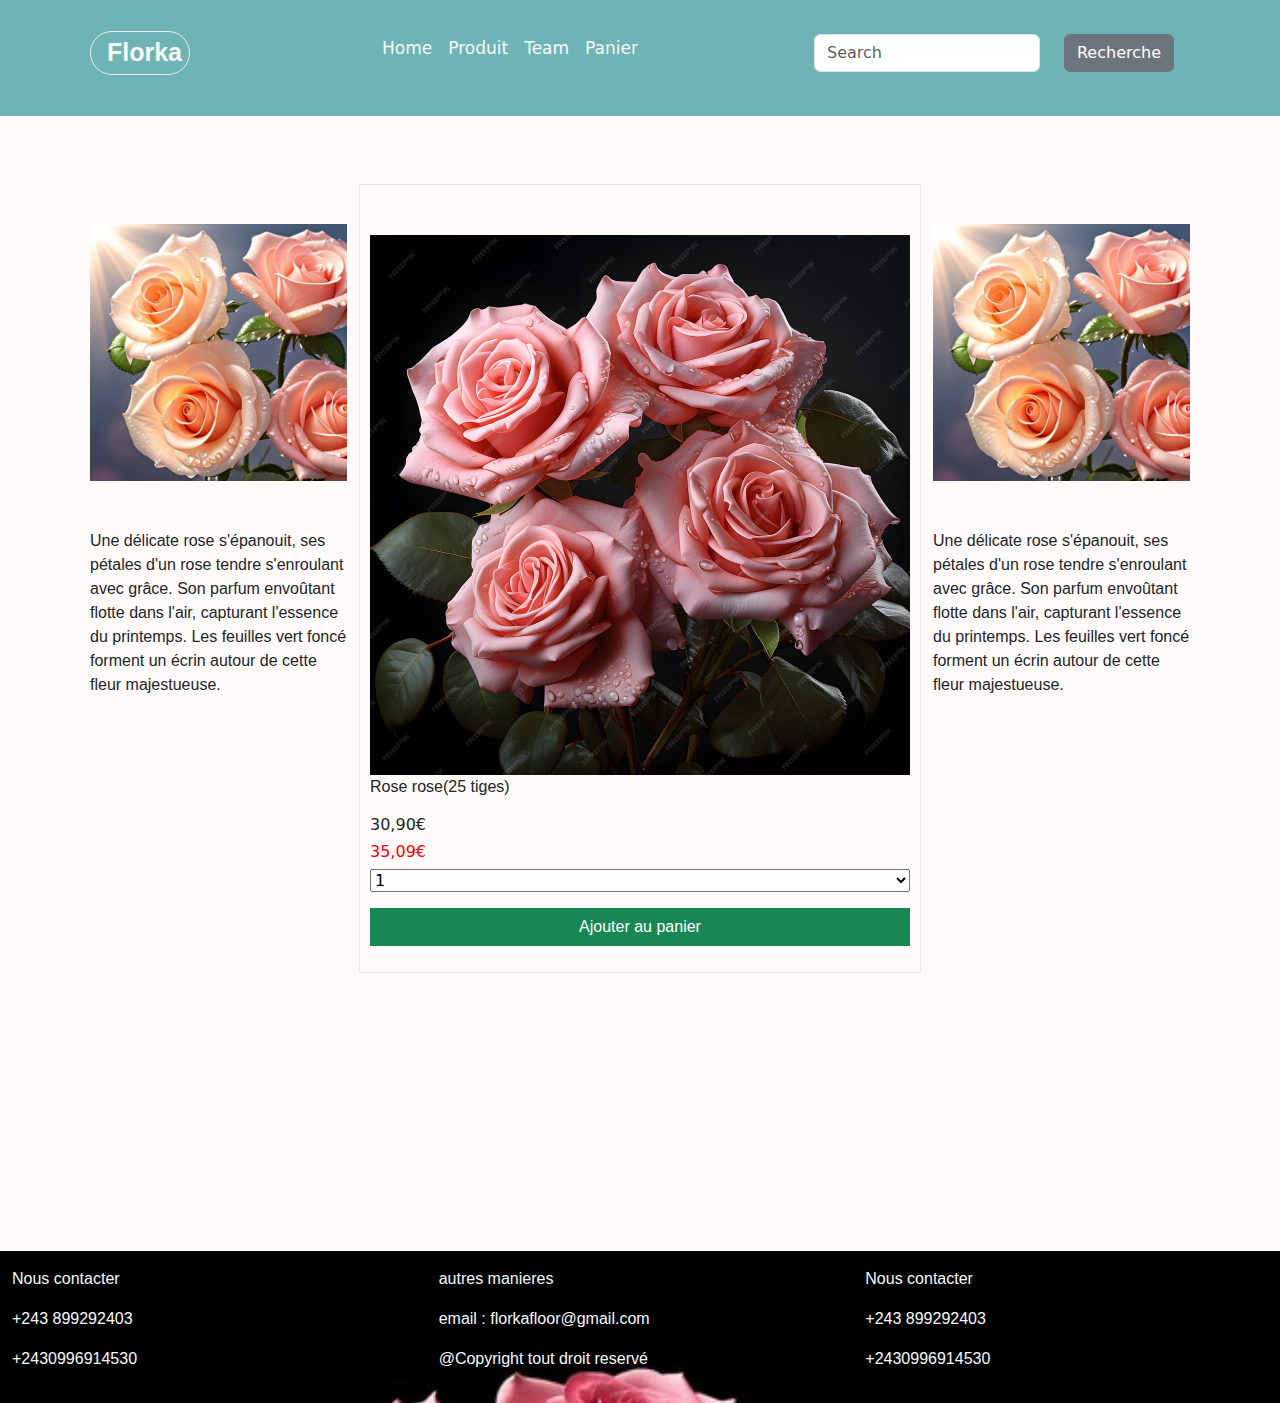
<file: rose.html>
<!DOCTYPE html>
<html>
  <head>
    <meta charset="UTF-8" />
    <meta name="viewport" content="width=device-width, initial-scale=1.0" />
    <title>Rose</title>
    <link
      href="https://cdn.jsdelivr.net/npm/bootstrap@5.3.3/dist/css/bootstrap.min.css"
      rel="stylesheet"
      integrity="sha384-QWTKZyjpPEjISv5WaRU9OFeRpok6YctnYmDr5pNlyT2bRjXh0JMhjY6hW+ALEwIH"
      crossorigin="anonymous"
    />
    <script
      src="https://cdn.jsdelivr.net/npm/bootstrap@5.3.3/dist/js/bootstrap.bundle.min.js"
      integrity="sha384-YvpcrYf0tY3lHB60NNkmXc5s9fDVZLESaAA55NDzOxhy9GkcIdslK1eN7N6jIeHz"
      crossorigin="anonymous"
    ></script>

    <link rel="stylesheet" href="index.css" />
  </head>
  <body>
    <nav class="navbar nav-kk navbar-expand-lg text-light h-50">
      <div class="container">
        <a class="navbar-brand text-light fw-bold fs-20 logo" href="#"
          >Florka</a
        >
        <button
          class="navbar-toggler"
          type="button"
          data-bs-toggle="collapse"
          data-bs-target="#navbarSupportedContent"
          aria-controls="navbarSupportedContent"
          aria-expanded="false"
          aria-label="Toggle navigation"
        >
          <span class="navbar-toggler-icon"></span>
        </button>
        <div class="collapse navbar-collapse" id="navbarSupportedContent">
          <ul class="navbar-nav mx-auto mb-2 mr-2 text-light">
            <li class="nav-item">
              <a
                class="nav-link active text-light"
                aria-current="page"
                href="index.html"
                target="_blank"
                >Home</a
              >
            </li>
            <li class="nav-item">
              <a class="nav-link text-light" href="produit.html">Produit</a>
            </li>
            <li class="nav-item">
              <a class="nav-link text-light" href="team.html">Team</a>
            </li>

            <li class="nav-item">
              <a
                class="nav-link text-light"
                href="panier.html"
                >Panier</a
              >
            </li>
          </ul>
          <form class="d-flex" role="search">
            <input
              class="form-control me-2 rounded"
              type="search"
              placeholder="Search"
              aria-label="Search"
            />
            <button class="btn btn-secondary mx-3 rounded" type="submit">
              Recherche
            </button>
          </form>
        </div>
      </div>
    </nav>

    <section class="gros-image py-5">
      <div class="container">
        <div class="row">
          <div class="col-md-3 col-sm-5">
            <img src="images/rose2.jpg" class="img-fluid" alt="" />
            <p class="py-5">
               Une délicate rose s'épanouit, ses pétales d'un rose tendre s'enroulant avec grâce. 
              Son parfum envoûtant flotte dans l'air, capturant l'essence du printemps.
              Les feuilles vert foncé forment un écrin autour de cette fleur majestueuse.
            </p>
          </div>
          <div
            class="col-md-6 col-sm-2"
            style="
              border: 1px solid rgb(233, 232, 232);
              padding: 10px;
              display: flex;
              flex-direction: column;
            "
          >
            <img src="images/rose1.jpg" class="img-fluid" alt="" />
            <p class="titre">Rose rose(25 tiges)</p>
            <h6 class="prix">30,90€</h6>
            <s><h6 class="prix-avant" style="color: red">35,09€</h6></s>
            <select name="quantité" id="quantité">
              <optgroup label="quantité">
                <option value="1">1</option>
                <option value="2">2</option>
                <option value="3">3</option>
                <option value="4">4</option>
                <option value="5">5</option>
                <option value="6">6</option>
                <option value="7">7</option>
              </optgroup>
            </select>
            <p
              class="btn btn-success bg-outline-dark rounded-0 text-center my-3"
            >
              <a
                href="panier.html"
                class="ajoutpanier py-5"
                style="
                  text-decoration: none;
                  color: white;
                  font-family: 'Franklin Gothic Medium', 'Arial Narrow', Arial,
                    sans-serif;
                "
                target="_blank"
                >Ajouter au panier</a
              >
            </p>
          </div>
          <div class="col-md-3 col-sm-5">
            <img src="images/rose2.jpg" class="img-fluid" alt="" />
            <p class="py-5">
              Une délicate rose s'épanouit, ses pétales d'un rose tendre s'enroulant avec grâce. 
              Son parfum envoûtant flotte dans l'air, capturant l'essence du printemps.
              Les feuilles vert foncé forment un écrin autour de cette fleur majestueuse.
            </p>
          </div>
        </div>
      </div>
    </section>
    <footer>
      <div class="container-fluid">
        <div class="row">
          <div
            class="col-sm-4 col-md-4 my-3 text-light"
            style="font-size: 13px"
          >
            <p>Nous contacter</p>
            <p>+243 899292403</p>
            <p>+2430996914530</p>
          </div>
          <div
            class="col-sm-4 col-md-4 text-light my-3"
            style="font-size: 13px"
          >
            <p>autres manieres</p>
            <p>email : florkafloor@gmail.com</p>
            <p>@Copyright tout droit reservé</p>
          </div>
          <div
            class="col-sm-4 col-md-4 text-light my-3"
            style="font-size: 13px"
          >
            <p class="mb-3">Nous contacter</p>
            <p>+243 899292403</p>
            <p>+2430996914530</p>
          </div>
        </div>
      </div>
    </footer>
  </body>
</html>
</file>
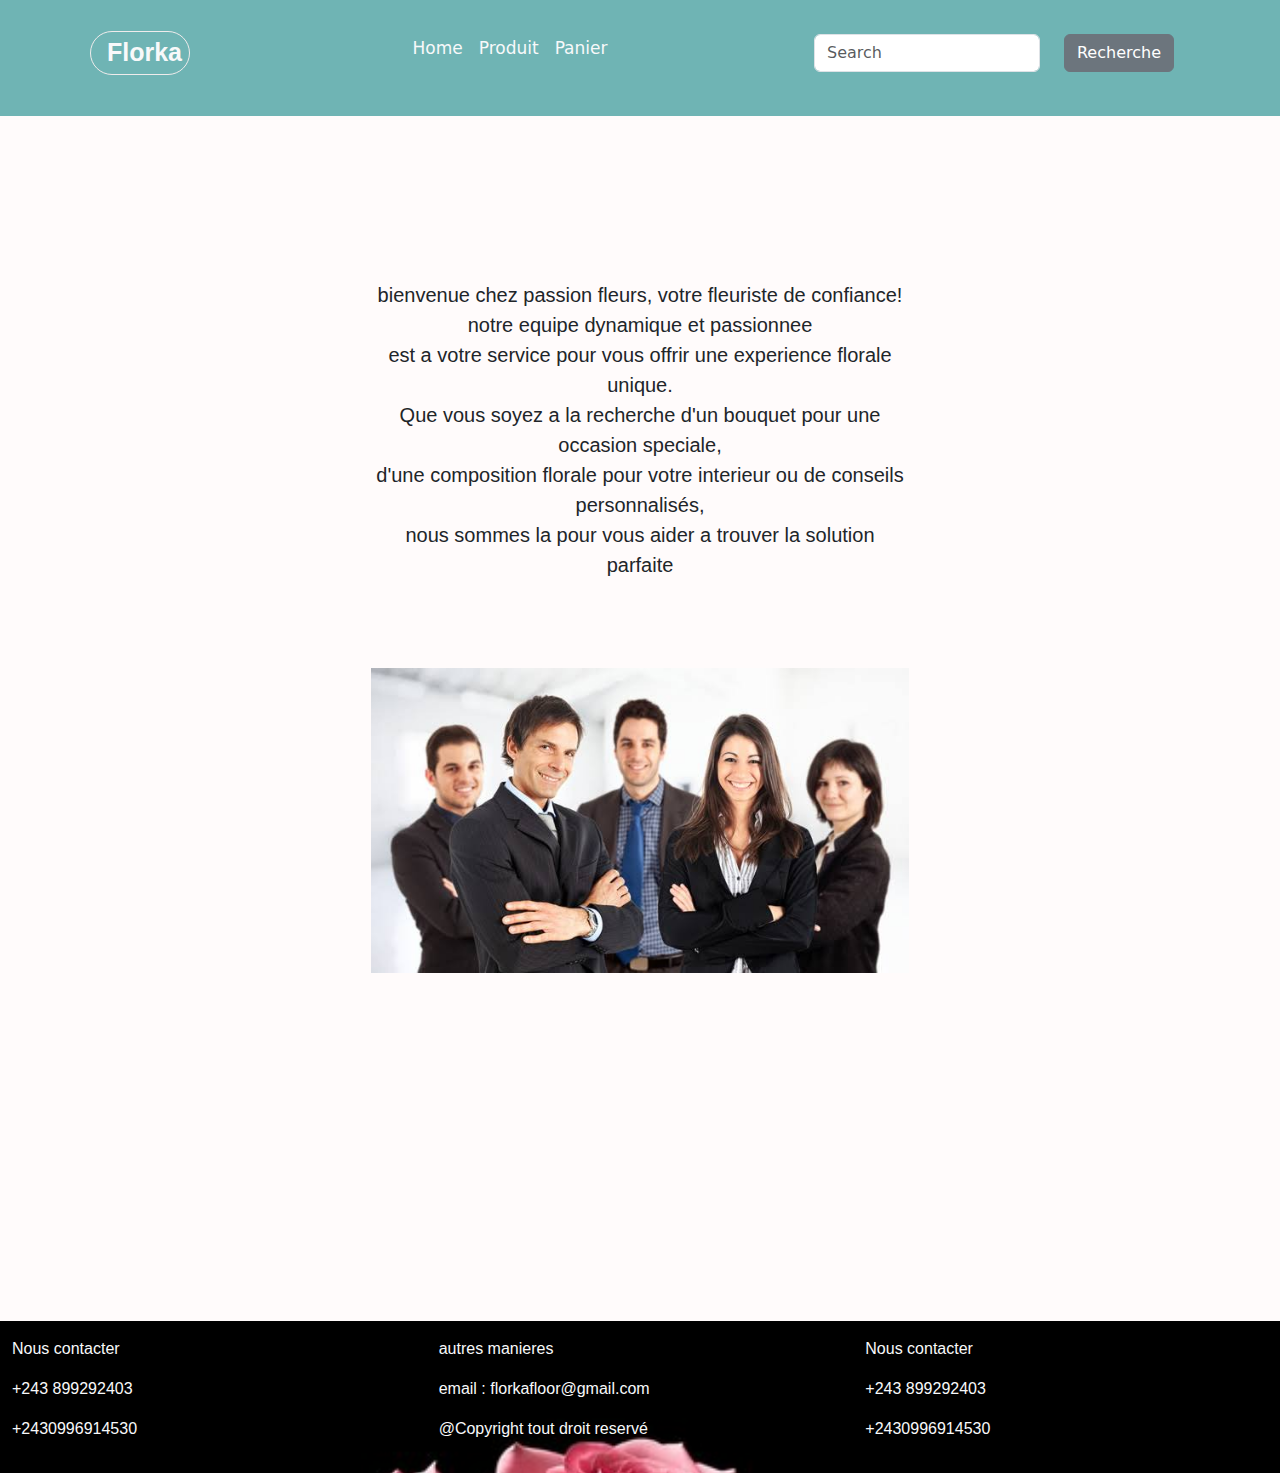
<file: team.html>
<!DOCTYPE html>
<html>
  <head>
    <meta charset="utf-8" />
    <title>team_florka</title>
    <link
      href="https://cdn.jsdelivr.net/npm/bootstrap@5.3.3/dist/css/bootstrap.min.css"
      rel="stylesheet"
      integrity="sha384-QWTKZyjpPEjISv5WaRU9OFeRpok6YctnYmDr5pNlyT2bRjXh0JMhjY6hW+ALEwIH"
      crossorigin="anonymous"
    />
    <script
      src="https://cdn.jsdelivr.net/npm/bootstrap@5.3.3/dist/js/bootstrap.bundle.min.js"
      integrity="sha384-YvpcrYf0tY3lHB60NNkmXc5s9fDVZLESaAA55NDzOxhy9GkcIdslK1eN7N6jIeHz"
      crossorigin="anonymous"
    ></script>

    <link rel="stylesheet" href="index.css" />
    <link rel="stylesheet" href="assets/css/team.css" />
  </head>
  <body>
    <header>
      <nav
        class="navbar nav-kk navbar-expand-lg b text-light h-50"
        style="height: 100px"
      >
        <div class="container">
          <a class="navbar-brand text-light fw-bold fs-20 logo" href="#"
            >Florka</a
          >
          <button
            class="navbar-toggler"
            type="button"
            data-bs-toggle="collapse"
            data-bs-target="#navbarSupportedContent"
            aria-controls="navbarSupportedContent"
            aria-expanded="false"
            aria-label="Toggle navigation"
          >
            <span class="navbar-toggler-icon"></span>
          </button>
          <div class="collapse navbar-collapse" id="navbarSupportedContent">
            <ul class="navbar-nav mx-auto mb-2 mr-2 text-light">
              <li class="nav-item">
                <a
                  class="nav-link active text-light"
                  aria-current="page"
                  href="index.html"
                  >Home</a
                >
              </li>
              <li class="nav-item">
                <a class="nav-link text-light" href="produit.html">Produit</a>
              </li>

              <li class="nav-item">
                <a class="nav-link text-light" href="panier.html">Panier</a>
              </li>
            </ul>
            <form class="d-flex" role="search">
              <input
                class="form-control me-2 rounded"
                type="search"
                placeholder="Search"
                aria-label="Search"
              />
              <button class="btn btn-secondary mx-3 rounded" type="submit">
                Recherche
              </button>
            </form>
          </div>
        </div>
      </nav>
    </header>
    <section class="py-5 my-5 team">
      <div class="container">
        <div class="row">
          <div class="col-md-3 col-sm-1"></div>
          <div class="col-md-6 col-sm-10">
            <article>
              <p class="iy my-5">
                bienvenue chez passion fleurs, votre fleuriste de confiance!
                notre equipe dynamique et passionnee <br />est a votre service
                pour vous offrir une experience florale unique.<br />Que vous
                soyez a la recherche d'un bouquet pour une occasion speciale,<br />
                d'une composition florale pour votre interieur ou de conseils
                personnalisés,<br />
                nous sommes la pour vous aider a trouver la solution parfaite
              </p>

              <img src="images/13.jpeg" class="img-fluid" alt="" />
              <div class="iz"></div>
            </article>
          </div>
          <div class="col-md-3 col-sm-1"></div>
        </div>
      </div>
    </section>
    <footer>
      <div class="container-fluid">
        <div class="row">
          <div
            class="col-sm-4 col-md-4 my-3 text-light"
            style="font-size: 13px"
          >
            <p>Nous contacter</p>
            <p>+243 899292403</p>
            <p>+2430996914530</p>
          </div>
          <div
            class="col-sm-4 col-md-4 text-light my-3"
            style="font-size: 13px"
          >
            <p>autres manieres</p>
            <p>email : florkafloor@gmail.com</p>
            <p>@Copyright tout droit reservé</p>
          </div>
          <div
            class="col-sm-4 col-md-4 text-light my-3"
            style="font-size: 13px"
          >
            <p class="mb-3">Nous contacter</p>
            <p>+243 899292403</p>
            <p>+2430996914530</p>
          </div>
        </div>
      </div>
    </footer>
  </body>
</html>
</file>
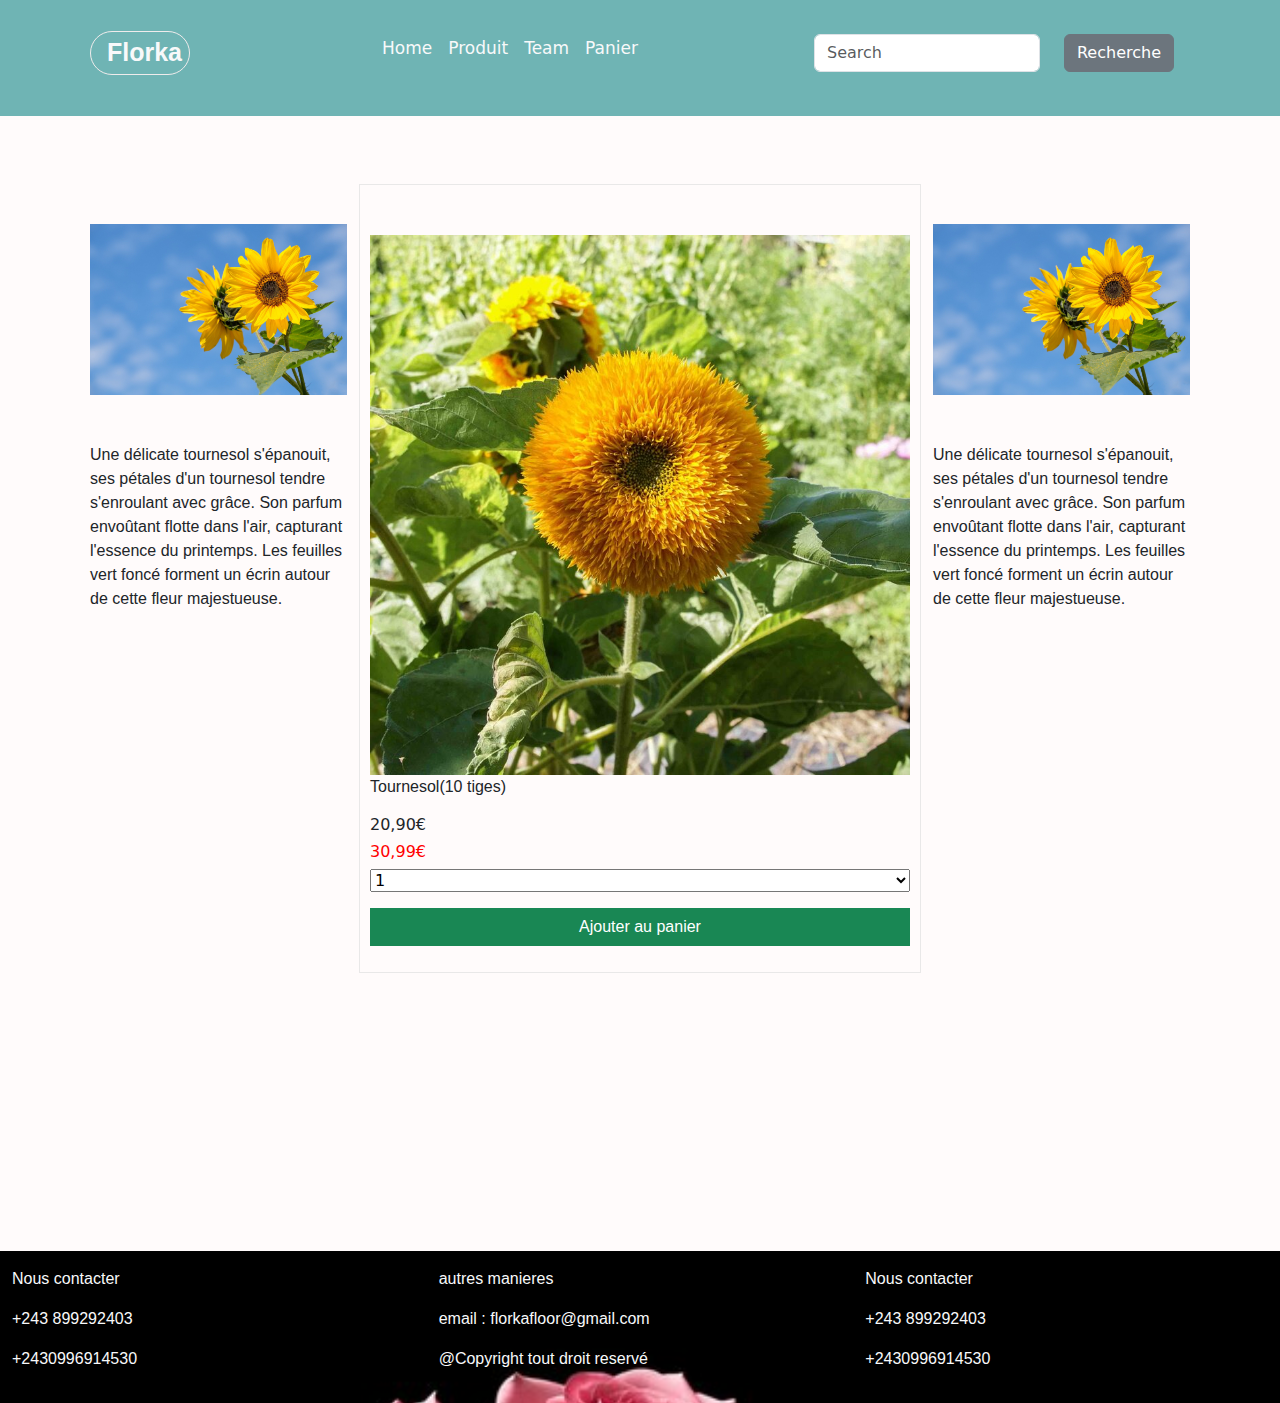
<file: tournesol.html>
<!DOCTYPE html>
<html>
  <head>
    <meta charset="UTF-8" />
    <meta name="viewport" content="width=device-width, initial-scale=1.0" />
    <title>Tournesol</title>
    <link
      href="https://cdn.jsdelivr.net/npm/bootstrap@5.3.3/dist/css/bootstrap.min.css"
      rel="stylesheet"
      integrity="sha384-QWTKZyjpPEjISv5WaRU9OFeRpok6YctnYmDr5pNlyT2bRjXh0JMhjY6hW+ALEwIH"
      crossorigin="anonymous"
    />
    <script
      src="https://cdn.jsdelivr.net/npm/bootstrap@5.3.3/dist/js/bootstrap.bundle.min.js"
      integrity="sha384-YvpcrYf0tY3lHB60NNkmXc5s9fDVZLESaAA55NDzOxhy9GkcIdslK1eN7N6jIeHz"
      crossorigin="anonymous"
    ></script>

    <link rel="stylesheet" href="index.css" />
  </head>
  <body>
    <nav class="navbar nav-kk navbar-expand-lg text-light h-50">
      <div class="container">
        <a class="navbar-brand text-light fw-bold fs-20 logo" href="#"
          >Florka</a
        >
        <button
          class="navbar-toggler"
          type="button"
          data-bs-toggle="collapse"
          data-bs-target="#navbarSupportedContent"
          aria-controls="navbarSupportedContent"
          aria-expanded="false"
          aria-label="Toggle navigation"
        >
          <span class="navbar-toggler-icon"></span>
        </button>
        <div class="collapse navbar-collapse" id="navbarSupportedContent">
          <ul class="navbar-nav mx-auto mb-2 mr-2 text-light">
            <li class="nav-item">
              <a
                class="nav-link active text-light"
                aria-current="page"
                href="index.html"
                target="_blank"
                >Home</a
              >
            </li>
            <li class="nav-item">
              <a class="nav-link text-light" href="produit.html">Produit</a>
            </li>
            <li class="nav-item">
              <a class="nav-link text-light" href="team.html">Team</a>
            </li>

            <li class="nav-item">
              <a class="nav-link text-light" href="panier.html">Panier</a>
            </li>
          </ul>
          <form class="d-flex" role="search">
            <input
              class="form-control me-2 rounded"
              type="search"
              placeholder="Search"
              aria-label="Search"
            />
            <button class="btn btn-secondary mx-3 rounded" type="submit">
              Recherche
            </button>
          </form>
        </div>
      </div>
    </nav>

    <section class="gros-image py-5">
      <div class="container">
        <div class="row">
          <div class="col-md-3 col-sm-5">
            <img src="images/tournesol2.jpg" class="img-fluid" alt="" />
            <p class="py-5">
              Une délicate tournesol s'épanouit, ses pétales d'un tournesol tendre s'enroulant avec grâce. 
              Son parfum envoûtant flotte dans l'air, capturant l'essence du printemps.
              Les feuilles vert foncé forment un écrin autour de cette fleur majestueuse. 
            </p>
          </div>
          <div
            class="col-md-6 col-sm-2"
            style="
              border: 1px solid rgb(233, 232, 232);
              padding: 10px;
              display: flex;
              flex-direction: column;
            "
          >
            <img src="images/tournesol1.jpg" class="img-fluid" alt="" />
            <p class="titre">Tournesol(10 tiges)</p>
            <h6 class="prix">20,90€</h6>
            <s><h6 class="prix-avant" style="color: red">30,99€</h6></s>
            <select name="quantité" id="quantité">
              <optgroup label="quantité">
                <option value="1">1</option>
                <option value="2">2</option>
                <option value="3">3</option>
                <option value="4">4</option>
                <option value="5">5</option>
                <option value="6">6</option>
                <option value="7">7</option>
              </optgroup>
            </select>
            <p
              class="btn btn-success bg-outline-dark rounded-0 text-center my-3"
            >
              <a
                href="panier.html"
                class="ajoutpanier py-5"
                style="
                  text-decoration: none;
                  color: white;
                  font-family: 'Franklin Gothic Medium', 'Arial Narrow', Arial,
                    sans-serif;
                "
                target="_blank"
                >Ajouter au panier</a
              >
            </p>
          </div>
          <div class="col-md-3 col-sm-5">
            <img src="images/tournesol2.jpg" class="img-fluid" alt="" />
            <p class="py-5">
               Une délicate tournesol s'épanouit, ses pétales d'un tournesol tendre s'enroulant avec grâce. 
              Son parfum envoûtant flotte dans l'air, capturant l'essence du printemps.
              Les feuilles vert foncé forment un écrin autour de cette fleur majestueuse.
            </p>
          </div>
        </div>
      </div>
    </section>
    <footer>
      <div class="container-fluid">
        <div class="row">
          <div
            class="col-sm-4 col-md-4 my-3 text-light"
            style="font-size: 13px"
          >
            <p>Nous contacter</p>
            <p>+243 899292403</p>
            <p>+2430996914530</p>
          </div>
          <div
            class="col-sm-4 col-md-4 text-light my-3"
            style="font-size: 13px"
          >
            <p>autres manieres</p>
            <p>email : florkafloor@gmail.com</p>
            <p>@Copyright tout droit reservé</p>
          </div>
          <div
            class="col-sm-4 col-md-4 text-light my-3"
            style="font-size: 13px"
          >
            <p class="mb-3">Nous contacter</p>
            <p>+243 899292403</p>
            <p>+2430996914530</p>
          </div>
        </div>
      </div>
    </footer>
  </body>
</html>
</file>
<file: index.css>
*{
  list-style: none;
  text-decoration: none;
}

body{
  background-color: rgb(255, 251, 251);
}

/* DEBUT DE LA PARTIE MENU 2 */

  .menu2{
    /* display: none; */
  }
 


/*  FIN DE LA PARTIE MENU 2*/
/* .nav-link{
  color: rgb(251, 247, 247);
  font-family: Georgia, 'Times New Roman', Times, serif;
}
.navbar-cc{
  height: 500px;
  background: url(images/083fefdf-53ea-44f4-95c3-6a6337294d0e.jfif);
}
.input-bb{
  margin:auto;
  margin-top:200px;
  width:600px; 
} */

.form{
  background: transparent;
  border-radius: 50px;
  width: 400px;
margin-left:100px;
}
h3{
  margin-top: 50px;
  color: white;
  /* align-items: center;
  margin-left:500px;
  margin-top: 30px; */
  font-family: 'Franklin Gothic Medium', 'Arial Narrow', Arial, sans-serif;
}
.form::placeholder{
  color: white;
  font-family: 'Gill Sans', 'Gill Sans MT', Calibri, 'Trebuchet MS', sans-serif;
  padding:50px;
  font-size: 20px;

}
img{
  margin-top:40px;
}
.container{
  padding: 20px;
  padding-bottom:30px;
}
.col{
  border: 1px solid black;
}
.bouton{
  margin-left: 500px;
  margin-top: 20px;
  
  background-color: rgb(80, 86, 90);
}
.bouton a{
  color: white;
}

 .navbar-ff{
  background-color: rgb(80, 188, 188);
  padding: 15px;
  height:50px;
 }
 nav h4{
  margin-left:60px;
  font-family: 'Segoe UI', Tahoma, Geneva, Verdana, sans-serif;
  text-transform: uppercase;
 }
 .Commander{
  font-size: 20px;
  color: rgb(243, 240, 240);
  background-color: brown;
  font-family: 'Franklin Gothic Medium', 'Arial Narrow', Arial, sans-serif;
  width:300px;
  margin-left:30px;
 }

 .achat{
  font-size: 20px;
  width: 300px;
  color: black;
  background-color: rgb(136, 138, 140);
  font-family: 'Franklin Gothic Medium', 'Arial Narrow', Arial, sans-serif;
  margin-left:30px;
 }
 .produit{
  font-family: 'Franklin Gothic Medium', 'Arial Narrow', Arial, sans-serif;
  margin-top:20px;
  padding: 30px;
  margin-left:30px;
 }
 .deroulant{
  color: brown;
 }
 .footer{
  background-color: black;
  margin-top:300px;
  height:100px;
 }
 .footer-q{
  margin-left:1000px;
 }
 .footer-p{
  margin-top:50px;
  color: white;
 
 }
 .available{
  background-color: rgb(176, 180, 184);
 }
 .header {
  background-color: aqua;
  background: url(images/marguerite3.jpg);
  background-repeat: no-repeat;
  background-size: cover;
  height:700px;
  font-size:20px;
  opacity: 2;
  transition:all 0.9s;
 }

 .header:hover {
  background: url(images/orchidee2.jpg);
 }
 .titre-p{
  margin-top:150px;
  margin-left:30px;
 }
 .plus{
  border: 1px solid white;
  border-radius: 50px;
 width: 200px;
 margin-left:30px;
 margin-top: 30px;
 padding-left:30px;
 }
 header p a{
  color: white;
  list-style-type: none;
  text-decoration: none;
 }
 .voir{
  margin: auto;
  margin-top: 20px;
 }
 h5{
    text-align: center;
    color: black;
    width:150px;
 }
 .form-submit{
  margin-top: 40px;
 }
 footer{
  background: url(images/roses-roses-fond-noir_955152-1274.jpg);
  background-size: cover;
  opacity:1;
 }
 ul li a{
  transition:all 0.9s;
 }

 ul li{
  font-size: 17px;
 }
 ul li a:hover{
  transform: scale(1.1);
 
 }
 .bloc-2 img{
  transition:all 0.2s;
 }
 .bloc-2 img:hover{
  transform: scale(1.1);
  box-shadow: 0 0 20px rgba(0, 0, 0, 0.8);
 }
 .logo{
  font-size: 25px;
  font-family: 'Franklin Gothic Medium', 'Arial Narrow', Arial, sans-serif;
  border: 1px solid rgb(239, 236, 236);
  border-radius: 30px;
  width: 100px;
  padding: 2px 0;
  padding-left: 16px;
 }
 .bloc-2 p{
  font-weight: bolder;
 }
  h5{
  text-align: center;
  margin-left:560px;
 }

 .tournesol, .rose, .lavande, .orchidee, .marguerite, .muguet{
  display: grid;
  grid-template-columns: 1fr 1fr 1fr; /* Pour le nbre de colonnes et la largeur entre chacune d'elles */
  grid-template-rows: 300px; /* Pour le nbre de rangées et la hauteur de chacune d'entre elles */
  gap: 15px;
  padding: 20px;
  margin-bottom: 30px ;
}
.tournesol img,
.rose img, .lavande img, .orchidee img, .marguerite img, .muguet img {
  width: 100%;
  height: 100%;
  /*Pour permettre aux images de respecter les dimensions de la grid CSS*/
  object-fit: cover; 
}
h5{
  text-align: center;
  font-weight: bold;
  font-family:'Franklin Gothic Medium', 'Arial Narrow', Arial, sans-serif;
}
p{
  font-size: medium;
  font-family: Arial, Helvetica, sans-serif;
}





.nav-kk{
  height: 10vh;
  font-size: x-large;
  color: white;
  background-color: rgb(111, 180, 180) ;
}

nav ul li a{
  font-size: 15px;
}
section a{
  font-family: 'Franklin Gothic Medium', 'Arial Narrow', Arial, sans-serif;
}
footer{
  font-size: 5px;
  background-color: black;
margin-top:200px;
}
@media  only screen and (max-width:600px) and (orientation:portrait) {
  footer{
    display: flex;
    flex-direction: column;
  }
  
}
.footer-q{
margin-left:1000px;
}
.rose a:hover{
transform:rotateY(180);
box-shadow: 0 10px 30px rgba(0, 0, 0, 0.1),
0 20px 16px rgba(0, 0, 0, 0.1);
}
section a img{
  transition:all 0.2s;
}

section a img:hover{
  transform: scale(1.1);
  box-shadow: 0 0 30px rgba(0, 0, 0, 0.8);
}

 
/* #check{
  display: none;
}
ul.menu2{
   display:flex ; 
   margin-right: 20px;
   /* transform: translateY(-350px); 
  margin-left:250px;
  margin-top:-90px;
  background-color: rgb(17, 60, 60);
  color:rgb(41, 121, 116);
  padding: 30px 30px;
  transition: .3s; 
}
ul li{
  margin-right:25px;
}

.menu2{
  display: none;

 
  padding: 30px 10px;
}
.check{
  display: none;
  margin-left:120px;
  margin-top: -35px;
}
@media screen and (max-width:1200px) {
  /* .check{
    display: block;
  }
  #check:checked ~ ul.menu2{
    background-color:rgb(17, 60, 60);
    display:block;
    transform: translateY(35px);
  } *
  #check{
    display: flex;
  }
} */
.bloc-2 s h6{
  text-decoration: line-through;
}
.panier{
  margin-top:100px;
}
</file>
<file: assets/css/FLORKA.css>
@import url('https://FONTS.googleapis.com/css2?family=Roboto:wght@300;400;500;700&display=swap');
*{
margin: 0;
padding: 0;
box-sizing: border-box;
font-family: 'Roboto',sans-serif;
}
.flex{
  display: flex;  
  align-items: center;
}
.container{
    padding: 0 15px;
    min-height: 100vh;
    justify-content: center;
    background: #f0f2f5;
}
.Florka-page{
    justify-content: space-between;
    max-width: 1000px;
    width: 100%;
}
.Florka-page .text{
    margin-bottom: 90px;
}
.Florka-page h1{
    color: #1877f2;
    font-size: 4rem;
    margin-bottom: 10px;
}
.Florka-page p{
    font-size: 1.75rem;
    white-space: nowrap;
}

form{
    display: flex;
    margin-left: 280px;
    flex-direction: column;
    background:#fff;
    padding: 20px;
    box-shadow: 0 2px 30px rgba(0, 0, 0, 0.1),
      0 8px 16px rgba(0, 0, 0, 0.1);
    max-width: 400px; 
    width:100% ;  
}
form input{
    height: 55px;
    width: 100%;
    border: 1px solid#ccc ;
    margin-bottom: 15px;
    font-size: 1rem;
    padding: 0 14px;
}
form input:focus{
    outline: none;
    border-color: #1877f2;
}
::placeholder{
    color: #777;
    font-size: 1.063rem;
}
.link{
    display: flex;
    flex-direction: column;
    text-align: center;
    gap: 15px;
}
.link.login{
    border: none;
    outline: none;
    cursor: pointer;
    background: #1877f2;
    padding: 15px 0;
    border-radius: 6px;
    color: #fff;
    font-size: 1.25rem;
    font-weight: 600;
    transition: 0.2s ease;
}
.link.login:hover{
    background: #0d65d9;
}
form a{
    text-decoration: none;
}
.link.forgot{
    color: #1877f2;
    font-size: 0.875rem;
}
.link.forgot:hover{
    text-decoration: underline;
}
hr{
    border: none;
    height: 1px;
    background-color: #ccc;
    margin-bottom: 20px;
    margin-top: 20px;
}
.button{
    margin-bottom: 20px;
    text-align: center;
    margin-top: 25px;
}
.button a {
    padding: 15px 20px;
    background: #2a73b7;
    border-radius: 6px;
    color: #f8f3f3;
    font-size: 1.063rem;
    font-weight: 600;
    transition: 0.2s ease;
}
.button a:hover{
    background: #2666a6;
}
@media(max-width:900px){
    .Florka-page{
        flex-direction: column;
        text-align: center;
    }
    .Florka-page.text{
        margin-bottom: 30px;
    }
}
@media (max-width:460px){
    .Florka-page h1 {
        font-size: 3.5rem;
    }
    .Florka-page p {
        font-size: 1.3rem;
    }
    form{
        padding: 15px;
    }
}
.text p{
    margin-left:250px;
}
.text h1{
    margin-left:240px;
}
</file>
<file: assets/css/team.css>
*{

margin:0px;}



.ia img
{
width:30px;
	height:20px;
	margin:20px;

}

.ie 
{ display:inline-block;
padding-top:20px;
text-decoration:none;
	color:black;
}
.ik img
{
width:30px;
	height:20px;
	margin:10px;
	margin-left:650px;
	padding-top:10px;
}
.iv
{
	width:30px;
	height:20px;
	margin:10px;
	margin-left:520px;
	padding-top:12px;
font-size:32px;
	color:rgb(111,93,76);
}


.iy
{
	margin-top:30px;
	font-size:20px;

text-align:center;

}
.iz
{
	
width:650px;
margin:auto;
	padding-top:70px;
	
}
.team{
	margin-top:30px;
}
</file>
